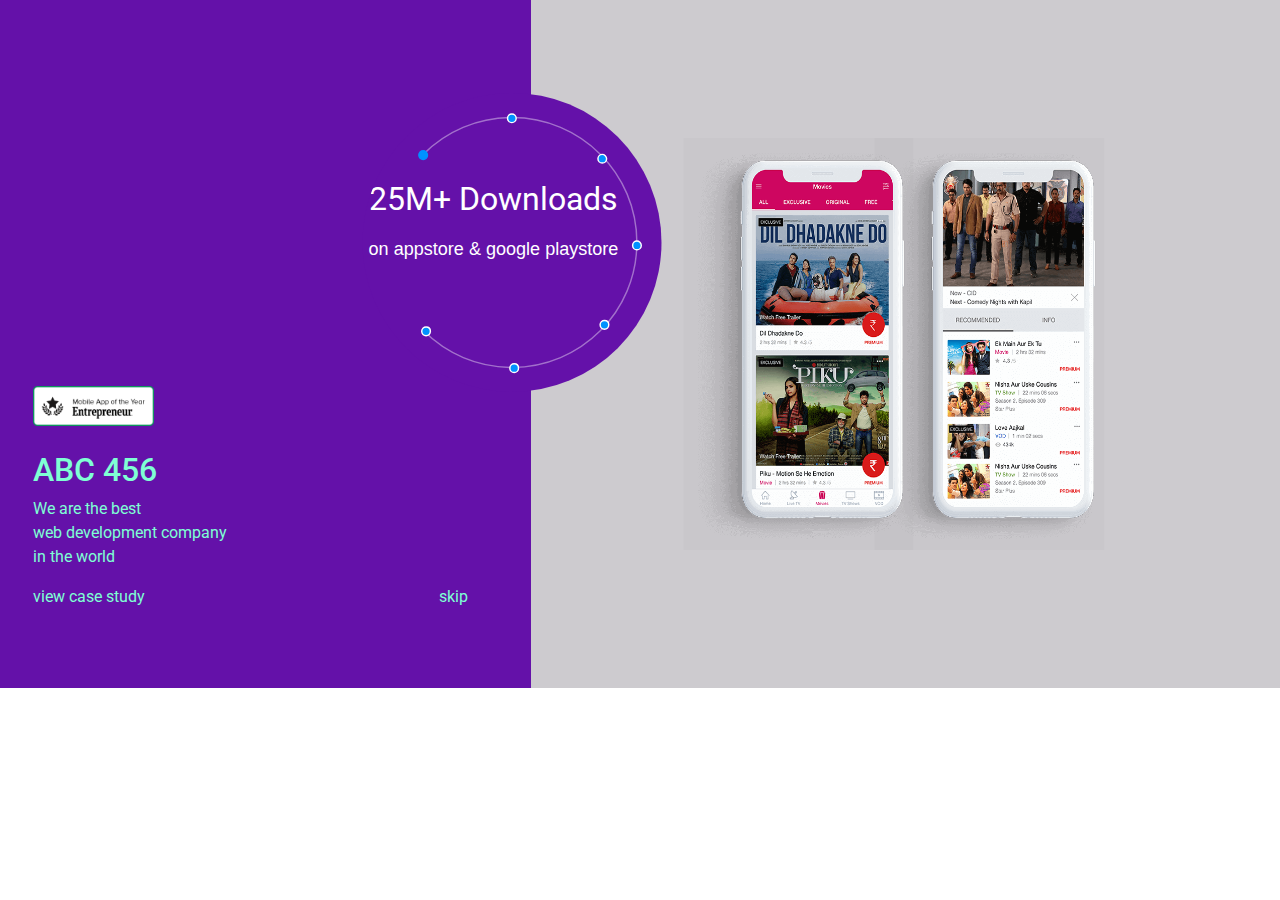
<file: index.html>
<!DOCTYPE html>
<html lang="en">
  <head>
    <meta charset="UTF-8" />
    <meta name="viewport" content="width=device-width, initial-scale=1.0" />
    <title>Document</title>
    <link rel="stylesheet" href="style.css" />
    <link
      rel="stylesheet"
      href="https://cdn.jsdelivr.net/npm/bootstrap@4.0.0/dist/css/bootstrap.min.css"
      integrity="sha384-Gn5384xqQ1aoWXA+058RXPxPg6fy4IWvTNh0E263XmFcJlSAwiGgFAW/dAiS6JXm"
      crossorigin="anonymous"
    />
    <style>
      @import url("https://fonts.googleapis.com/css2?family=Public+Sans:ital,wght@0,700;&family=Quicksand:wght@400;700&family=Roboto&display=swap");
      @media (min-width: 768px) {
        .mob-view {
          display: none;
        }
        .desktop-view {
          display: block;
        }
      }
      @media (max-width: 768px) {
        .desktop-view {
          display: none;
        }
        .mob-view {
          display: block;
        }
      }
      .slider-carousel {
        width: 100%;
        height: 100vh;
        /* overflow: hidden; */
      }

      .carousel-control-prev,
      .carousel-control-next {
        opacity: 1;
        visibility: visible;
      }

      .carousel-indicators {
        display: flex;
        justify-content: center;
      }

      .carousel-indicators li {
        width: 5px;
        height: 5px;
        margin: 0 2px;
        border-radius: 50%;
        background-color: rgba(255, 255, 255, 0.5);
      }

      .carousel-caption {
        position: absolute;
        right: 0;
        left: 0;
        bottom: 20px;
        z-index: 10;
        padding-top: 20px;
        padding-bottom: 20px;
        color: #fff;
        text-align: center;
        background-color: rgba(
          0,
          0,
          0,
          0.5
        ); /* Optional: Add a semi-transparent background */
      }

      .carousel-item {
        overflow: hidden;
      }
      .carousel-indicators li {
        width: 10px;
        height: 10px;
        margin: 0 5px;
        border-radius: 50%;
        background-color: rgba(255, 255, 255, 0.5);
      }

      .carousel-indicators .active {
        background-color: white;
      }

      body {
        font-family: "Roboto", "Public Sans", sans-serif;
      }
      html {
        scroll-behavior: smooth;
      }
      .section {
        height: 100vh;
        overflow: hidden;
      }

      @keyframes moveUpDown {
        0% {
          transform: translate(-50%, -50%);
        }
        50% {
          transform: translate(-50%, -60%);
        }
        100% {
          transform: translate(-50%, -50%);
        }
      }
    </style>
  </head>
  <body>
    <div class="mob-view">
      <section class="slider-carousel">
        <div
          id="carouselExampleIndicators"
          class="carousel slide"
          data-ride="carousel"
        >
          <ol class="carousel-indicators">
            <li
              data-target="#carouselExampleIndicators"
              data-slide-to="0"
              class="active"
            ></li>
            <li data-target="#carouselExampleIndicators" data-slide-to="1"></li>
            <li data-target="#carouselExampleIndicators" data-slide-to="2"></li>
            <li data-target="#carouselExampleIndicators" data-slide-to="3"></li>
            <li data-target="#carouselExampleIndicators" data-slide-to="4"></li>
            <li data-target="#carouselExampleIndicators" data-slide-to="5"></li>
            <li data-target="#carouselExampleIndicators" data-slide-to="6"></li>
          </ol>
          <div class="carousel-inner" style="color: black">
            <!-- Item 1 -->
            <div class="carousel-item active">
              <div
                class="image"
                style="
                  height: 100vh;
                  position: relative;
                  background-color: #fff;
                "
              >
                <img
                  src="images/img1 (1).png"
                  alt="..."
                  width="60%"
                  height="60%"
                  style="position: absolute; top: 2%; right: -6%"
                />
                <img
                  src="images/img1 (2).png"
                  alt="..."
                  width="60%"
                  height="60%"
                  style="position: absolute; top: 2%; right: 40%"
                />
                <div
                  class="carousel-caption py-5 text-left pl-2"
                  style="
                    position: absolute;
                    bottom: 0;
                    background-color: #6411a9;
                    width: 100%;
                    height: 50%;
                  "
                >
                  <img
                    src="images/mobile1.png"
                    alt=""
                    width="50%"
                    style="
                      position: absolute;
                      top: -10%;
                      left: 5%;
                      border: 2px solid #6411a9;
                      border-radius: 4%;
                      background-color: #fff;
                    "
                  />
                  <h2>ABC 123</h2>
                  <p>This is sample text for ABC 1</p>
                  <p class="pb-5 pt-4">View case study</p>
                </div>
              </div>
            </div>
            <!-- Item 2 -->
            <div class="carousel-item">
              <div
                class="image"
                style="
                  height: 100vh;
                  position: relative;
                  background-color: #1d0363;
                "
              >
                <img
                  src="images/img2 (2).png"
                  alt="..."
                  width="40%"
                  height="40%"
                  style="
                    position: absolute;
                    top: -4%;
                    right: 0%;
                    transition: opacity 0.5s ease;
                  "
                />

                <img
                  src="images/img2 (1).png"
                  alt="..."
                  width="50%"
                  height="40%"
                  style="position: absolute; top: 10%; right: 49%"
                />
                <div
                  class="carousel-caption py-5 text-left pl-2"
                  style="
                    position: absolute;
                    bottom: 0;
                    background-color: #6411a9;
                    width: 100%;
                    height: 50%;
                  "
                >
                  <h2>ABC 123</h2>
                  <p>This is sample text for ABC 1</p>
                  <p class="pb-5 pt-4">View case study</p>
                </div>
              </div>
            </div>
            <!-- Item 3 -->
            <div class="carousel-item">
              <div
                class="image"
                style="
                  height: 100vh;
                  position: relative;
                  background-color: #1d0363;
                "
              >
                <img
                  src="images/img3 (2).png"
                  alt="..."
                  width="40%"
                  height="45%"
                  style="position: absolute; top: -13%; right: 0%"
                />

                <img
                  src="images/img3 (1).png"
                  alt="..."
                  width="60%"
                  height="60%"
                  style="position: absolute; top: 10%; right: 40%"
                />
                <div
                  class="carousel-caption py-5 text-left pl-2"
                  style="
                    position: absolute;
                    bottom: 0;
                    background-color: #151649;
                    width: 100%;
                    height: 50%;
                  "
                >
                  <h2>ABC 123</h2>
                  <p>This is sample text for ABC 1</p>
                  <p class="pb-5 pt-4">View case study</p>
                </div>
              </div>
            </div>
            <!-- Item 4  -->
            <div class="carousel-item">
              <div
                class="image"
                style="
                  height: 100vh;
                  position: relative;
                  background-color: #1d0363;
                "
              >
                <img
                  src="images/img4 (2).png"
                  alt="..."
                  width="10%"
                  height="10%"
                  style="position: absolute; bottom: 50%; right: -5%"
                />

                <img
                  src="images/img4 (1).png"
                  alt="..."
                  width="60%"
                  height="20%"
                  style="position: absolute; top: -7%; left: 0%"
                />

                <img
                  src="images/img4 (3).png"
                  alt="..."
                  width="10%"
                  height="10%"
                  style="position: absolute; top: -8%; right: 0%"
                />

                <img
                  src="images/img4 (4).png"
                  alt="..."
                  width="40%"
                  height="40%"
                  style="position: absolute; top: 22%; left: 10%"
                />

                <img
                  src="images/img4 (5).png"
                  alt="..."
                  width="40%"
                  height="40%"
                  style="position: absolute; top: -3%; left: 50%"
                />
                <img
                  src="images/img4 (6).png"
                  alt="..."
                  width="40%"
                  height="20%"
                  style="position: absolute; top: 40%; left: 50%"
                />

                <div
                  class="carousel-caption py-5 text-left pl-2"
                  style="
                    position: absolute;
                    bottom: 0;
                    background-color: #15243b;
                    width: 100%;
                    height: 50%;
                  "
                >
                  <h2>ABC 123</h2>
                  <p>This is sample text for ABC 1</p>
                  <p class="pb-5 pt-4">View case study</p>
                </div>
              </div>
            </div>
            <!-- Item 5 -->
            <div class="carousel-item">
              <div
                class="image"
                style="
                  height: 100vh;
                  position: relative;
                  background-color: #23cfeb;
                "
              >
                <img
                  src="images/img5 (3).png"
                  alt="..."
                  width="40%"
                  height="40%"
                  style="position: absolute; top: -15%; left: 1%"
                />
                <img
                  src="images/img5 (5).png"
                  alt="..."
                  width="40%"
                  height="40%"
                  style="position: absolute; top: 25%; left: 1%"
                />
                <img
                  src="images/img5 (1).png"
                  alt="..."
                  width="40%"
                  height="40%"
                  style="position: absolute; top: -1%; left: 40%"
                />
                <img
                  src="images/img5 (2).png"
                  alt="..."
                  width="40%"
                  height="40%"
                  style="position: absolute; top: 40%; left: 40%"
                />

                <img
                  src="images/img5 (4).png"
                  alt="..."
                  width="40%"
                  height="40%"
                  style="position: absolute; top: 15%; right: -17%"
                />

                <div
                  class="carousel-caption py-5 text-left pl-2"
                  style="
                    position: absolute;
                    bottom: 0;
                    background-color: #134ca2;
                    width: 100%;
                    height: 50%;
                  "
                >
                  <h2>ABC 123</h2>
                  <p>This is sample text for ABC 1</p>
                  <p class="pb-5 pt-4">View case study</p>
                </div>
              </div>
            </div>

            <!--Item 6   -->
            <div class="carousel-item">
              <div
                class="image"
                style="
                  height: 100vh;
                  position: relative;
                  background-color: #0e131c;
                "
              >
                <img
                  src="images/img6.jpg"
                  alt="..."
                  width="100%"
                  height="50%"
                  style="position: absolute"
                />
                <img
                  src="images/erp-app-development-service.png"
                  alt="..."
                  width="100%"
                  height="50%"
                  style="position: absolute"
                />

                <div
                  class="carousel-caption py-5 text-left pl-2"
                  style="
                    position: absolute;
                    bottom: 0;
                    background-color: #022b92;
                    width: 100%;
                    height: 50%;
                  "
                >
                  <h2>ABC 123</h2>
                  <p>This is sample text for ABC 1</p>
                  <p class="pb-5 pt-4">View case study</p>
                </div>
              </div>
            </div>
            <!-- Item 7 -->
            <div class="carousel-item">
              <div
                class="image"
                style="
                  height: 100vh;
                  position: relative;
                  background-color: #01b76a;
                "
              >
                <img
                  src="images/img7 (1).png"
                  alt="..."
                  width="50%"
                  height="50%"
                  style="position: absolute; top: 15%; left: 50%"
                />

                <img
                  src="images/img7 (2).png"
                  alt="..."
                  width="70%"
                  height="70%"
                  style="position: absolute; top: 7%; left: 0%"
                />

                <div
                  class="carousel-caption py-5 text-left pl-2"
                  style="
                    position: absolute;
                    bottom: 0;
                    background-color: #01824d;
                    width: 100%;
                    height: 50%;
                  "
                >
                  <img
                    src="images/mobile.png"
                    alt=""
                    width="50%"
                    style="position: absolute; top: -10%; left: 5%"
                  />
                  <h2>ABC 123</h2>
                  <p>This is sample text for ABC 1</p>
                  <p class="pb-5 pt-4">View case study</p>
                </div>
              </div>
            </div>
          </div>
          <a
            class="carousel-control-prev"
            href="#carouselExampleIndicators"
            role="button"
            data-slide="prev"
          >
            <span
              class="carousel-control-prev-icon"
              style="display: none"
              aria-hidden="true"
            ></span>
            <span class="sr-only">Previous</span>
          </a>
          <a
            class="carousel-control-next"
            href="#carouselExampleIndicators"
            role="button"
            data-slide="next"
          >
            <span
              class="carousel-control-next-icon"
              style="display: none"
              aria-hidden="true"
            ></span>
            <span class="sr-only">Next</span>
          </a>
        </div>
      </section>
    </div>

    <!-- desktop view -->
    <div class="section desktop-view d-none d-md-block">
      <div class="row">
        <div class="col-md-5 pl-md-5 bgcolors">
          <div class="text" style="color: aquamarine">
            <div style="padding-top: 80%">
              <img
                src="images/mobile.png"
                style="padding-bottom: 25px"
                class="award"
                alt=""
                width="25%"
              />

              <h2>ABC 456</h2>
              <p>
                We are the best <br />
                web development company <br />
                in the world
              </p>
            </div>
            <div class="d-flex justify-content-between">
              <p>view case study</p>
              <p class="pr-md-5">skip</p>
            </div>
          </div>
        </div>
        <div class="col-md-7 p-0">
          <div
            class="image1"
            style="
              position: relative;
              width: 100%;
              height: 0;
              padding-bottom: 90%;
              display: none;
              background-color: #cdcbcf;
            "
          >
            <img
              src="images/img1 (1).png"
              alt=""
              style="
                position: absolute;
                bottom: 20%;
                left: 60%;
                transform: translateX(-50%);
                width: 30%;
                height: 60%;
              "
            />
            <img
              src="images/img1 (2).png"
              alt=""
              style="
                position: absolute;
                bottom: 20%;
                left: 35%;
                transform: translateX(-50%);
                width: 30%;
                height: 60%;
              "
            />
          </div>

          <div
            style="
              position: relative;
              width: 100%;
              height: 0;
              padding-bottom: 90%;
              display: none;
              background-color: #1d0363;
            "
            class="image2"
          >
            <img
              src="images/img2 (1).png"
              alt=""
              style="
                position: absolute;
                bottom: 0;
                left: 40%;
                transform: translateX(-50%);
                width: 30%;
                height: 60%;
              "
            />
            <img
              src="images/img2 (2).png"
              alt=""
              style="
                position: absolute;
                top: 30%;
                right: 20%;
                transform: translate(50%, -50%);
                width: 30%;
                height: 60%;
              "
            />
          </div>

          <div
            class="image3"
            style="
              padding-bottom: 90%;
              background-color: #151649;
              display: none;
            "
          >
            <img
              src="images/img3 (1).png"
              alt=""
              style="
                position: absolute;
                top: 30%;
                left: 20%;
                width: 30%;
                height: 60%;
              "
            />
            <img
              src="images/img3 (2).png"
              alt=""
              style="
                position: absolute;
                top: 17%;
                right: 20%;
                transform: translate(50%, -50%);
                width: 25%;
                height: 55%;
              "
            />
          </div>
          <div
            class="image4"
            style="
              padding-bottom: 90%;
              background-color: #0e131c;
              display: none;
            "
          >
            <img
              src="images/img4 (1).png"
              alt=""
              style="position: absolute; top: -10%; left: 0"
            />
            <img
              src="images/img4 (2).png"
              alt=""
              style="position: absolute; bottom: -7%; right: 0"
            />
            <img
              src="images/img4 (3).png"
              alt=""
              style="position: absolute; top: -15%; right: 10%"
            />
            <img
              src="images/img4 (4).png"
              alt=""
              style="
                position: absolute;
                bottom: 0;
                left: 12%;
                width: 25%;
                height: 50%;
              "
            />
            <img
              src="images/img4 (5).png"
              alt=""
              style="
                position: absolute;
                top: 25%;
                left: 50%;
                width: 25%;
                height: 50%;
              "
            />
          </div>
          <div
            class="image5"
            style="
              padding-bottom: 90%;
              background-color: #23cfeb;
              display: none;
            "
          >
            <img
              src="images/img5 (1).png"
              alt=""
              style="
                position: absolute;
                top: -2%;
                left: 40%;
                width: 25%;
                height: 50%;
              "
            />
            <img
              src="images/img5 (2).png"
              alt=""
              style="
                position: absolute;
                top: 70%;
                left: 40%;
                width: 25%;
                height: 50%;
              "
            />
            <img
              src="images/img5 (3).png"
              alt=""
              style="
                position: absolute;
                top: -12%;
                left: 10%;
                width: 25%;
                height: 50%;
              "
            />
            <img
              src="images/img5 (4).png"
              alt=""
              style="
                position: absolute;
                top: 30%;
                left: 65%;
                width: 25%;
                height: 50%;
              "
            />
            <img
              src="images/img5 (5).png"
              alt=""
              style="
                position: absolute;
                top: 60%;
                left: 10%;
                width: 25%;
                height: 50%;
              "
            />
          </div>
          <div class="image6" style="padding-bottom: 90%; display: none">
            <img
              src="images/img6.jpg"
              alt=""
              style="
                position: absolute;
                top: 0;
                left: 0;
                width: 100%;
                height: 100%;
              "
            />
            <img
              src="images/erp-app-development-service.png"
              alt=""
              style="
                position: absolute;
                top: 0;
                left: 0;
                width: 100%;
                height: 100%;
              "
            />
          </div>
          <div
            class="image7"
            style="
              padding-bottom: 90%;
              background-color: #01b76a;
              display: none;
            "
          >
            <img
              src="images/img7 (1).png"
              alt=""
              style="
                position: absolute;
                top: 50%;
                left: 60%;
                width: 25%;
                height: 50%;
              "
            />
            <img
              src="images/img7 (2).png"
              alt=""
              style="
                position: absolute;
                top: 55%;
                left: 38%;
                width: 30%;
                height: 50%;
              "
            />
          </div>
        </div>
      </div>
      <div class="center-svg">
        <svg
          version="1.1"
          id="transring"
          xmlns="http://www.w3.org/2000/svg"
          width="299px"
          height="299px"
          xmlns:xlink="http://www.w3.org/1999/xlink"
          x="0px"
          y="0px"
          viewBox="0 0 414 414"
          style="
            enable-background: new 0 0 414 414;
            border-radius: 50%;
            background-color: #222;
          "
          xml:space="preserve"
        >
          <path
            id="Transparent_Ring"
            class="transrg"
            style="
              opacity: 0.4;
              fill: none;
              stroke: #ffffff;
              stroke-width: 2;
              stroke-miterlimit: 10;
              enable-background: new;
            "
            d="M84.2,85c31.3-31.5,74.7-51,122.7-51c95.5,0,173,77.5,173,173s-77.5,173-173,173
            c-47.8,0-91-19.4-122.3-50.7"
          ></path>

          <path
            id="Opaque_Ring"
            class="transrgwht"
            stroke-dasharray="0,1000"
            style="
              fill: none;
              stroke: white;
              stroke-width: 2;
              stroke-miterlimit: 50;
              stroke-dasharray: 0, 1000;
            "
            d="M84.2,85c31.3-31.5,74.7-51,122.7-51c95.5,0,173,77.5,173,173s-77.5,173-173,173
            c-47.8,0-91-19.4-122.3-50.7"
          ></path>

          <g id="Dots1" class="dots-nav">
            <g>
              <path
                class="dotsst dotsfill1"
                style="fill: rgb(0, 146, 255); opacity: 1"
                d="M84,80 c-3.3,0-6,2.7-6,6s2.7,6,6,6s6-2.7,6 -6 S 87, 80, 84,80 z"
              ></path>
            </g>
            <g>
              <path
                class="dotsstro1"
                style="
                  opacity: 1;
                  fill: none;
                  stroke: rgb(255, 255, 255);
                  stroke-width: 2;
                  stroke-miterlimit: 10;
                "
                d="M84,80c-3.3,0-6,2.7-6,6s2.7,6,6,6s6-2.7,6 -6 S 87, 80, 84,80 z"
              ></path>
            </g>
          </g>
          <g id="Dots2" class="dots-nav">
            <g>
              <path
                class="dotsst dotsfill2"
                style="fill: rgb(0, 146, 255); opacity: 1"
                d="M206.8,29c-3.3,0-6,2.7-6,6s2.7,6,6,6s6-2.7,6 -6S 210.1,29, 206.8,29 z M206.8"
              ></path>
            </g>
            <g>
              <path
                class="dotsstro2"
                style="
                  opacity: 1;
                  fill: none;
                  stroke: rgb(255, 255, 255);
                  stroke-width: 2;
                  stroke-miterlimit: 10;
                "
                d="M206.8,29c-3.3,0-6,2.7-6,6s2.7,6,6,6s6-2.7,6 -6S 210.1,29, 206.8,29 z M206.8"
              ></path>
            </g>
          </g>
          <g id="Dots3" class="dots-nav">
            <g>
              <path
                class="dotsst dotsfill3"
                style="fill: rgb(0, 146, 255); opacity: 1"
                d="M332,85 c-3.3,0-6,2.7-6,6s2.7,6,6,6s6-2.7,6 -6 S 335,85, 332,85 z M332"
              ></path>
            </g>
            <g>
              <path
                class="dotsstro3"
                style="
                  opacity: 1;
                  fill: none;
                  stroke: rgb(255, 255, 255);
                  stroke-width: 2;
                  stroke-miterlimit: 10;
                "
                d="M332,85 c-3.3,0-6,2.7-6,6s2.7,6,6,6s6-2.7,6 -6 S 335,85, 332,85 z M332"
              ></path>
            </g>
          </g>
          <g id="Dots4" class="dots-nav">
            <g>
              <path
                class="dotsst dotsfill4"
                style="fill: rgb(0, 146, 255); opacity: 1"
                d="M380,205 c-3.3,0-6,2.7-6,6s2.7,6,6,6s6-2.7,6 -6 S 383,205, 380,205 z M380"
              ></path>
            </g>
            <g>
              <path
                class="dotsstro4"
                style="
                  opacity: 1;
                  fill: none;
                  stroke: rgb(255, 255, 255);
                  stroke-width: 2;
                  stroke-miterlimit: 10;
                "
                d="M380,205 c-3.3,0-6,2.7-6,6s2.7,6,6,6s6-2.7,6 -6 S 383,205, 380,205 z M380"
              ></path>
            </g>
          </g>
          <g id="Dots5" class="dots-nav">
            <g>
              <path
                class="dotsst dotsfill5"
                style="fill: rgb(0, 146, 255); opacity: 1"
                d="M335,315 c-3.3,0-6,2.7-6,6s2.7,6,6,6s6-2.7,6 -6 S 340,315, 335,315 z M335"
              ></path>
            </g>
            <g>
              <path
                class="dotsstro5"
                style="
                  opacity: 1;
                  fill: none;
                  stroke: rgb(255, 255, 255);
                  stroke-width: 2;
                  stroke-miterlimit: 10;
                "
                d="M335,315 c-3.3,0-6,2.7-6,6s2.7,6,6,6s6-2.7,6 -6 S 340,315, 335,315 z M335"
              ></path>
            </g>
          </g>
          <g id="Dots6" class="dots-nav">
            <g>
              <path
                class="dotsst dotsfill6"
                style="fill: rgb(0, 146, 255); opacity: 1"
                d="M210,375 c-3.3,0-6,2.7-6,6s2.7,6,6,6s6-2.7,6 -6 S 215,375, 210,375 z M210"
              ></path>
            </g>
            <g>
              <path
                class="dotsstro6"
                style="
                  opacity: 1;
                  fill: none;
                  stroke: rgb(255, 255, 255);
                  stroke-width: 2;
                  stroke-miterlimit: 10;
                "
                d="M210,375 c-3.3,0-6,2.7-6,6s2.7,6,6,6s6-2.7,6 -6 S 215,375, 210,375 z M210"
              ></path>
            </g>
          </g>
          <g id="Dots7" class="dots-nav">
            <g>
              <path
                class="dotsst dotsfill7"
                style="fill: rgb(0, 146, 255); opacity: 1"
                d="M88,324 c-3.3,0-6,2.7-6,6s2.7,6,6,6s6-2.7,6 -6 S 92,324, 88,324 z M88"
              ></path>
            </g>
            <g>
              <path
                class="dotsstro7"
                style="
                  opacity: 1;
                  fill: none;
                  stroke: rgb(255, 255, 255);
                  stroke-width: 2;
                  stroke-miterlimit: 10;
                "
                d="M88,324 c-3.3,0-6,2.7-6,6s2.7,6,6,6s6-2.7,6 -6 S 92,324, 88,324 z M88"
              ></path>
            </g>
          </g>
          <!-- add text  -->

          <g id="Text1" class="text-nav" style="display: block">
            <g>
              <text
                class="text01"
                id="text01"
                x="-15%"
                y="15%"
                text-anchor="right"
                transform="matrix(1 0 0 1 70.5 100)"
                style="
                  font-family: 'Roboto', 'Segoe UI', Tahoma, Geneva, Verdana,
                    sans-serif;
                  font-size: 44px;
                  fill: rgb(255, 255, 255);
                  padding-bottom: 10px;
                "
              >
                25M+ Downloads
              </text>
              <text
                class="text02"
                id="text02"
                x="-15%"
                y="30%"
                text-anchor="right"
                transform="matrix(1 0 0 1 70.5 100)"
                style="
                  font-family: 'Segoe UI', Tahoma, Geneva, Verdana, sans-serif;
                  font-size: 25px;
                  fill: rgb(255, 255, 255);
                "
              >
                on appstore & google playstore
              </text>
            </g>
          </g>

          <!-- Text 1  -->
          <g id="Text2" class="text-nav" style="display: none">
            <g>
              <text
                class="text1"
                id="text1"
                x="-10%"
                y="15%"
                text-anchor="right"
                transform="matrix(1 0 0 1 70.5 100)"
                style="
                  font-family: 'Segoe UI', Tahoma, Geneva, Verdana, sans-serif;
                  font-size: 25px;
                  fill: rgb(255, 255, 255);
                  padding-bottom: 10px;
                "
              >
                25M+ Downloads
              </text>
              <text
                class="text2"
                id="text2"
                x="-10%"
                y="30%"
                text-anchor="right"
                transform="matrix(1 0 0 1 70.5 100)"
                style="
                  font-family: 'Segoe UI', Tahoma, Geneva, Verdana, sans-serif;
                  font-size: 50px;
                  fill: rgb(255, 255, 255);
                "
              >
                on appstore & google playstore
              </text>
              <text
                class="text3"
                id="text3"
                x="0%"
                y="45%"
                text-anchor="right"
                transform="matrix(1 0 0 1 70.5 100)"
                style="
                  font-family: 'Segoe UI', Tahoma, Geneva, Verdana, sans-serif;
                  font-size: 30px;
                  fill: rgb(255, 255, 255);
                "
              >
                Countries
              </text>
            </g>
          </g>
        </svg>
      </div>
    </div>

    <script
      src="https://code.jquery.com/jquery-3.2.1.slim.min.js"
      integrity="sha384-KJ3o2DKtIkvYIK3UENzmM7KCkRr/rE9/Qpg6aAZGJwFDMVNA/GpGFF93hXpG5KkN"
      crossorigin="anonymous"
    ></script>
    <script
      src="https://cdn.jsdelivr.net/npm/popper.js@1.12.9/dist/umd/popper.min.js"
      integrity="sha384-ApNbgh9B+Y1QKtv3Rn7W3mgPxhU9K/ScQsAP7hUibX39j7fakFPskvXusvfa0b4Q"
      crossorigin="anonymous"
    ></script>
    <script
      src="https://cdn.jsdelivr.net/npm/bootstrap@4.0.0/dist/js/bootstrap.min.js"
      integrity="sha384-JZR6Spejh4U02d8jOt6vLEHfe/JQGiRRSQQxSfFWpi1MquVdAyjUar5+76PVCmYl"
      crossorigin="anonymous"
    ></script>
    <script src="https://ajax.googleapis.com/ajax/libs/jquery/3.5.1/jquery.min.js"></script>
    <!-- jquery for mobile view -->
    <script
      src="https://code.jquery.com/jquery-3.2.1.slim.min.js"
      integrity="sha384-KJ3o2DKtIkvYIK3UENzmM7KCkRr/rE9/Qpg6aAZGJwFDMVNA/GpGFF93hXpG5KkN"
      crossorigin="anonymous"
    ></script>
    <script
      src="https://cdn.jsdelivr.net/npm/popper.js@1.12.9/dist/umd/popper.min.js"
      integrity="sha384-ApNbgh9B+Y1QKtv3Rn7W3mgPxhU9K/ScQsAP7hUibX39j7fakFPskvXusvfa0b4Q"
      crossorigin="anonymous"
    ></script>
    <script
      src="https://cdn.jsdelivr.net/npm/bootstrap@4.0.0/dist/js/bootstrap.min.js"
      integrity="sha384-JZR6Spejh4U02d8jOt6vLEHfe/JQGiRRSQQxSfFWpi1MquVdAyjUar5+76PVCmYl"
      crossorigin="anonymous"
    ></script>
    <script>
      $(document).ready(function () {
        var touchStartX = 0;
        var touchEndX = 0;
        $("#carouselExampleIndicators").on("touchstart", function (e) {
          touchStartX = e.originalEvent.touches[0].clientX;
        });
        $("#carouselExampleIndicators").on("touchmove", function (e) {
          touchEndX = e.originalEvent.touches[0].clientX;
        });
        $("#carouselExampleIndicators").on("touchend", function (e) {
          var touchDistance = touchEndX - touchStartX;
          if (touchDistance > 0) {
            $(this).carousel("prev");
          } else if (touchDistance < 0) {
            $(this).carousel("next");
          }
        });
      });
    </script>

    <!-- jquery for desktop view -->
    <script>
      var scrollCount = 0; // Number of simulated scrolls
      var maxScrolls = 7; // Set the number of simulated scrolls

      // Change the backgound color of the svg on scroll for 7 different scrolls
      var color = [
        "#6411A9",
        "#4B26CD",
        "#2B2575",
        "#15243B",
        "#134CA2",
        "#022B92",
        "#01824D",
      ];

      var details = {
        0: {
          text1: "25M+ Downloads",
          text2: "on appstore & google playstore",
          focus: "text1",
        },
        1: {
          text1: "The Next Big",
          text2: "Blockchain",
          text3: "Revolution",
          focus: "text2",
          image: true,
        },
        2: {
          text1: "Powered by advance",
          text2: "NASA",
          text3: "algorithm",
          focus: "text2",
        },
        3: {
          text1: "Redefining",
          text2: "UX Strategy",
          text3: "and UI design",
          focus: "text2",
        },
        4: {
          text1: "Text Headline",
          text2: "Text Headline",
          text3: "Footer Headline",
          focus: "text2",
          image: true,
        },
        5: {
          text: "Developing ERP Solution for",
          text2: "Text Headline",
          text3: "in furniture industry",
          focus: "text2",
        },
        6: {
          text1: "Biggest Classified",
          text2: "East Asian",
          text3: "Countries",
          focus: "text2",
        },
      };

      // Initialize the selected color
      var selectedColor = color[0];

      // Update the color of the first dot to blue
      $(".dotsstro1").css("stroke", "rgb(0, 146, 255)");

      //make image1 to block
      $(".image1").css("display", "block");
      $(".bgcolors").css("background-color", color[0]);
      $("#transring").css("background-color", color[0]);

      var scrollHandled = false;
      var scrollThreshold = 30; // Adjust this threshold as needed
      const path = document.querySelector("#Opaque_Ring"); //path of the white line
      const pathLength = path.getTotalLength(); //length of the path
      const oneUnit = pathLength / 7; //one unit of the path

      // Listen for mousewheel or touch events
      window.addEventListener("wheel", handleScroll);
      window.addEventListener("touchmove", handleScroll);

      function handleScroll(event) {
        var deltaY = event.deltaY || event.touches[0].clientY;

        //check if scrollCount is 0 then Text1 else Text2
        if (scrollCount == 0) {
          $("#Text1").css("display", "block");
          $("#Text2").css("display", "none");
          $("#text01").css("display", "block");
          $("#text02").css("display", "block");
          $("#text1").css("display", "none");
          $("#text2").css("display", "none");
          $("#text3").css("display", "none");
        } else {
          $("#Text2").css("display", "block");
          $("#Text1").css("display", "none");
          $("#text01").css("display", "none");
          $("#text02").css("display", "none");
          $("#text1").css("display", "block");
          $("#text2").css("display", "block");
          $("#text3").css("display", "block");
        }

        // Check if the absolute scroll distance is greater than the threshold
        if (Math.abs(deltaY) >= scrollThreshold) {
          // Increment or decrement the scroll count based on scroll direction
          if (deltaY < 0 && scrollCount > 0) {
            // Scrolling up, decrement scrollCount
            $(".dotsstro" + (scrollCount + 1)).css(
              "stroke",
              "rgb(255, 255, 255)"
            );
            scrollCount--;
          } else if (deltaY > 0 && scrollCount < maxScrolls - 1) {
            // Scrolling down, increment scrollCount
            $(".dotsstro" + (scrollCount + 2)).css(
              "stroke",
              "rgb(0, 146, 255)"
            );
            scrollCount++;
          }
          // Set the scrollHandled flag to true
          scrollHandled = true;

          // Reset the scrollHandled flag after a short delay
          setTimeout(function () {
            scrollHandled = false;
          }, 300);

          //update the path length
          path.style.strokeDasharray =
            130 * scrollCount + (scrollCount == 1 ? 0 : 20) + " " + 1000;
          if (scrollCount == 0) {
            path.style.strokeDasharray = 0 + " " + 1000;
          }
          // Change the background color based on the scroll count
          $("#transring").css("background-color", color[scrollCount]);
          $(".bgcolors").css("background-color", color[scrollCount]);
          $("#text1").text(details[scrollCount].text1);
          $("#text2").text(details[scrollCount].text2);
          $("#text3").text(details[scrollCount].text3);
          //set image i to block  and all other to none

          $(".image" + (scrollCount + 1)).css("display", "block");
          for (var i = 1; i <= 7; i++) {
            if (i != scrollCount + 1) {
              $(".image" + i).css("display", "none");
            }
          }

          if (details[scrollCount].image) {
            $(".award").css("display", "block");
          } else {
            $(".award").css("display", "none");
          }
        }

        // Prevent the default scroll behavior to avoid page scrolling
        event.preventDefault();
      }
    </script>
  </body>
</html>
</file>
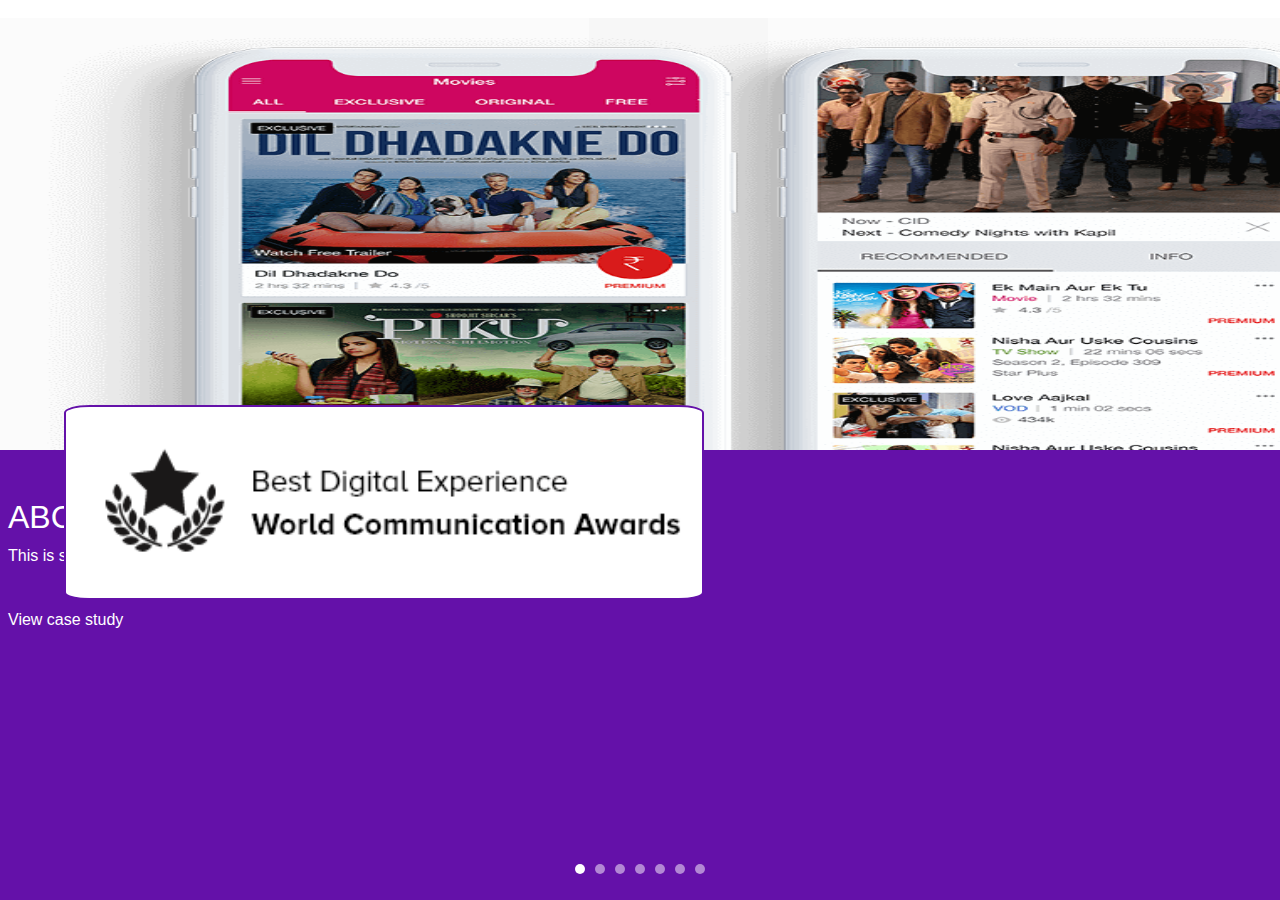
<file: carousel.html>
<!DOCTYPE html>
<html lang="en">
  <head>
    <meta charset="UTF-8" />
    <meta name="viewport" content="width=device-width, initial-scale=1.0" />
    <link
      rel="stylesheet"
      href="https://cdn.jsdelivr.net/npm/bootstrap@4.0.0/dist/css/bootstrap.min.css"
      integrity="sha384-Gn5384xqQ1aoWXA+058RXPxPg6fy4IWvTNh0E263XmFcJlSAwiGgFAW/dAiS6JXm"
      crossorigin="anonymous"
    />
    <title>Document</title>

    <style>
      .slider-carousel {
        width: 100%;
        height: 100vh;
        /* overflow: hidden; */
      }

      .carousel-control-prev,
      .carousel-control-next {
        opacity: 1;
        visibility: visible;
      }

      .carousel-indicators {
        display: flex;
        justify-content: center;
      }

      .carousel-indicators li {
        border-radius: 50%;
        width: 6px;
        height: 6px;
        margin-top: 30px;
        margin-bottom: 28px;
      }

      .carousel-caption {
        position: absolute;
        right: 0;
        left: 0;
        bottom: 20px;
        z-index: 10;
        padding-top: 20px;
        padding-bottom: 20px;
        color: #fff;
        text-align: center;
        background-color: rgba(
          0,
          0,
          0,
          0.5
        ); /* Optional: Add a semi-transparent background */
      }

      .carousel-item {
        overflow: hidden;
      }
      .carousel-indicators li {
        width: 10px;
        height: 10px;
        margin: 0 5px;
        border-radius: 50%;
        background-color: rgba(255, 255, 255, 0.5);
      }

      .carousel-indicators .active {
        background-color: white;
      }
    </style>
  </head>

  <body>
    <section class="slider-carousel">
      <div
        id="carouselExampleIndicators"
        class="carousel slide"
        data-ride="carousel"
      >
        <ol class="carousel-indicators">
          <li
            data-target="#carouselExampleIndicators"
            data-slide-to="0"
            class="active"
          ></li>
          <li data-target="#carouselExampleIndicators" data-slide-to="1"></li>
          <li data-target="#carouselExampleIndicators" data-slide-to="2"></li>
          <li data-target="#carouselExampleIndicators" data-slide-to="3"></li>
          <li data-target="#carouselExampleIndicators" data-slide-to="4"></li>
          <li data-target="#carouselExampleIndicators" data-slide-to="5"></li>
          <li data-target="#carouselExampleIndicators" data-slide-to="6"></li>
        </ol>
        <div class="carousel-inner" style="color: black">
          <!-- Item 1 -->
          <div class="carousel-item active">
            <div
              class="image"
              style="height: 100vh; position: relative; background-color: #fff"
            >
              <img
                src="images/img1 (1).png"
                alt="..."
                width="60%"
                height="60%"
                style="position: absolute; top: 2%; right: -6%"
              />
              <img
                src="images/img1 (2).png"
                alt="..."
                width="60%"
                height="60%"
                style="position: absolute; top: 2%; right: 40%"
              />
              <div
                class="carousel-caption py-5 text-left pl-2"
                style="
                  position: absolute;
                  bottom: 0;
                  background-color: #6411a9;
                  width: 100%;
                  height: 50%;
                "
              >
                <img
                  src="images/mobile1.png"
                  alt=""
                  width="50%"
                  style="
                    position: absolute;
                    top: -10%;
                    left: 5%;
                    border: 2px solid #6411a9;
                    border-radius: 4%;
                    background-color: #fff;
                  "
                />
                <h2>ABC 123</h2>
                <p>This is sample text for ABC 1</p>
                <p class="pb-5 pt-4">View case study</p>
              </div>
            </div>
          </div>
          <!-- Item 2 -->
          <div class="carousel-item">
            <div
              class="image"
              style="
                height: 100vh;
                position: relative;
                background-color: #1d0363;
              "
            >
              <img
                src="images/img2 (2).png"
                alt="..."
                width="40%"
                height="40%"
                style="
                  position: absolute;
                  top: -4%;
                  right: 0%;
                  transition: opacity 0.5s ease;
                "
              />

              <img
                src="images/img2 (1).png"
                alt="..."
                width="50%"
                height="40%"
                style="position: absolute; top: 10%; right: 49%"
              />
              <div
                class="carousel-caption py-5 text-left pl-2"
                style="
                  position: absolute;
                  bottom: 0;
                  background-color: #6411a9;
                  width: 100%;
                  height: 50%;
                "
              >
                <h2>ABC 123</h2>
                <p>This is sample text for ABC 1</p>
                <p class="pb-5 pt-4">View case study</p>
              </div>
            </div>
          </div>
          <!-- Item 3 -->
          <div class="carousel-item">
            <div
              class="image"
              style="
                height: 100vh;
                position: relative;
                background-color: #1d0363;
              "
            >
              <img
                src="images/img3 (2).png"
                alt="..."
                width="40%"
                height="45%"
                style="position: absolute; top: -13%; right: 0%"
              />

              <img
                src="images/img3 (1).png"
                alt="..."
                width="60%"
                height="60%"
                style="position: absolute; top: 10%; right: 40%"
              />
              <div
                class="carousel-caption py-5 text-left pl-2"
                style="
                  position: absolute;
                  bottom: 0;
                  background-color: #151649;
                  width: 100%;
                  height: 50%;
                "
              >
                <h2>ABC 123</h2>
                <p>This is sample text for ABC 1</p>
                <p class="pb-5 pt-4">View case study</p>
              </div>
            </div>
          </div>
          <!-- Item 4  -->
          <div class="carousel-item">
            <div
              class="image"
              style="
                height: 100vh;
                position: relative;
                background-color: #1d0363;
              "
            >
              <img
                src="images/img4 (2).png"
                alt="..."
                width="10%"
                height="10%"
                style="position: absolute; bottom: 50%; right: -5%"
              />

              <img
                src="images/img4 (1).png"
                alt="..."
                width="60%"
                height="20%"
                style="position: absolute; top: -7%; left: 0%"
              />

              <img
                src="images/img4 (3).png"
                alt="..."
                width="10%"
                height="10%"
                style="position: absolute; top: -8%; right: 0%"
              />

              <img
                src="images/img4 (4).png"
                alt="..."
                width="40%"
                height="40%"
                style="position: absolute; top: 22%; left: 10%"
              />

              <img
                src="images/img4 (5).png"
                alt="..."
                width="40%"
                height="40%"
                style="position: absolute; top: -3%; left: 50%"
              />
              <img
                src="images/img4 (6).png"
                alt="..."
                width="40%"
                height="20%"
                style="position: absolute; top: 40%; left: 50%"
              />

              <div
                class="carousel-caption py-5 text-left pl-2"
                style="
                  position: absolute;
                  bottom: 0;
                  background-color: #15243b;
                  width: 100%;
                  height: 50%;
                "
              >
                <h2>ABC 123</h2>
                <p>This is sample text for ABC 1</p>
                <p class="pb-5 pt-4">View case study</p>
              </div>
            </div>
          </div>
          <!-- Item 5 -->
          <div class="carousel-item">
            <div
              class="image"
              style="
                height: 100vh;
                position: relative;
                background-color: #23cfeb;
              "
            >
              <img
                src="images/img5 (3).png"
                alt="..."
                width="40%"
                height="40%"
                style="position: absolute; top: -15%; left: 1%"
              />
              <img
                src="images/img5 (5).png"
                alt="..."
                width="40%"
                height="40%"
                style="position: absolute; top: 25%; left: 1%"
              />
              <img
                src="images/img5 (1).png"
                alt="..."
                width="40%"
                height="40%"
                style="position: absolute; top: -1%; left: 40%"
              />
              <img
                src="images/img5 (2).png"
                alt="..."
                width="40%"
                height="40%"
                style="position: absolute; top: 40%; left: 40%"
              />

              <img
                src="images/img5 (4).png"
                alt="..."
                width="40%"
                height="40%"
                style="position: absolute; top: 15%; right: -17%"
              />

              <div
                class="carousel-caption py-5 text-left pl-2"
                style="
                  position: absolute;
                  bottom: 0;
                  background-color: #134ca2;
                  width: 100%;
                  height: 50%;
                "
              >
                <h2>ABC 123</h2>
                <p>This is sample text for ABC 1</p>
                <p class="pb-5 pt-4">View case study</p>
              </div>
            </div>
          </div>

          <!--Item 6   -->
          <div class="carousel-item">
            <div
              class="image"
              style="
                height: 100vh;
                position: relative;
                background-color: #0e131c;
              "
            >
              <img
                src="images/img6.jpg"
                alt="..."
                width="100%"
                height="50%"
                style="position: absolute"
              />
              <img
                src="images/erp-app-development-service.png"
                alt="..."
                width="100%"
                height="50%"
                style="position: absolute"
              />

              <div
                class="carousel-caption py-5 text-left pl-2"
                style="
                  position: absolute;
                  bottom: 0;
                  background-color: #022b92;
                  width: 100%;
                  height: 50%;
                "
              >
                <h2>ABC 123</h2>
                <p>This is sample text for ABC 1</p>
                <p class="pb-5 pt-4">View case study</p>
              </div>
            </div>
          </div>
          <!-- Item 7 -->
          <div class="carousel-item">
            <div
              class="image"
              style="
                height: 100vh;
                position: relative;
                background-color: #01b76a;
              "
            >
              <img
                src="images/img7 (1).png"
                alt="..."
                width="50%"
                height="50%"
                style="position: absolute; top: 15%; left: 50%"
              />

              <img
                src="images/img7 (2).png"
                alt="..."
                width="70%"
                height="70%"
                style="position: absolute; top: 7%; left: 0%"
              />

              <div
                class="carousel-caption py-5 text-left pl-2"
                style="
                  position: absolute;
                  bottom: 0;
                  background-color: #01824d;
                  width: 100%;
                  height: 50%;
                "
              >
                <img
                  src="images/mobile.png"
                  alt=""
                  width="50%"
                  style="position: absolute; top: -10%; left: 5%"
                />
                <h2>ABC 123</h2>
                <p>This is sample text for ABC 1</p>
                <p class="pb-5 pt-4">View case study</p>
              </div>
            </div>
          </div>
        </div>
        <a
          class="carousel-control-prev"
          href="#carouselExampleIndicators"
          role="button"
          data-slide="prev"
        >
          <span
            class="carousel-control-prev-icon"
            style="display: none"
            aria-hidden="true"
          ></span>
          <span class="sr-only">Previous</span>
        </a>
        <a
          class="carousel-control-next"
          href="#carouselExampleIndicators"
          role="button"
          data-slide="next"
        >
          <span
            class="carousel-control-next-icon"
            style="display: none"
            aria-hidden="true"
          ></span>
          <span class="sr-only">Next</span>
        </a>
      </div>
    </section>

    <script
      src="https://code.jquery.com/jquery-3.2.1.slim.min.js"
      integrity="sha384-KJ3o2DKtIkvYIK3UENzmM7KCkRr/rE9/Qpg6aAZGJwFDMVNA/GpGFF93hXpG5KkN"
      crossorigin="anonymous"
    ></script>
    <script
      src="https://cdn.jsdelivr.net/npm/popper.js@1.12.9/dist/umd/popper.min.js"
      integrity="sha384-ApNbgh9B+Y1QKtv3Rn7W3mgPxhU9K/ScQsAP7hUibX39j7fakFPskvXusvfa0b4Q"
      crossorigin="anonymous"
    ></script>
    <script
      src="https://cdn.jsdelivr.net/npm/bootstrap@4.0.0/dist/js/bootstrap.min.js"
      integrity="sha384-JZR6Spejh4U02d8jOt6vLEHfe/JQGiRRSQQxSfFWpi1MquVdAyjUar5+76PVCmYl"
      crossorigin="anonymous"
    ></script>
    <script>
      $(document).ready(function () {
        var touchStartX = 0;
        var touchEndX = 0;
        $("#carouselExampleIndicators").on("touchstart", function (e) {
          touchStartX = e.originalEvent.touches[0].clientX;
        });
        $("#carouselExampleIndicators").on("touchmove", function (e) {
          touchEndX = e.originalEvent.touches[0].clientX;
        });
        $("#carouselExampleIndicators").on("touchend", function (e) {
          var touchDistance = touchEndX - touchStartX;
          if (touchDistance > 0) {
            $(this).carousel("prev");
          } else if (touchDistance < 0) {
            $(this).carousel("next");
          }
        });
      });
    </script>
  </body>
</html>
</file>
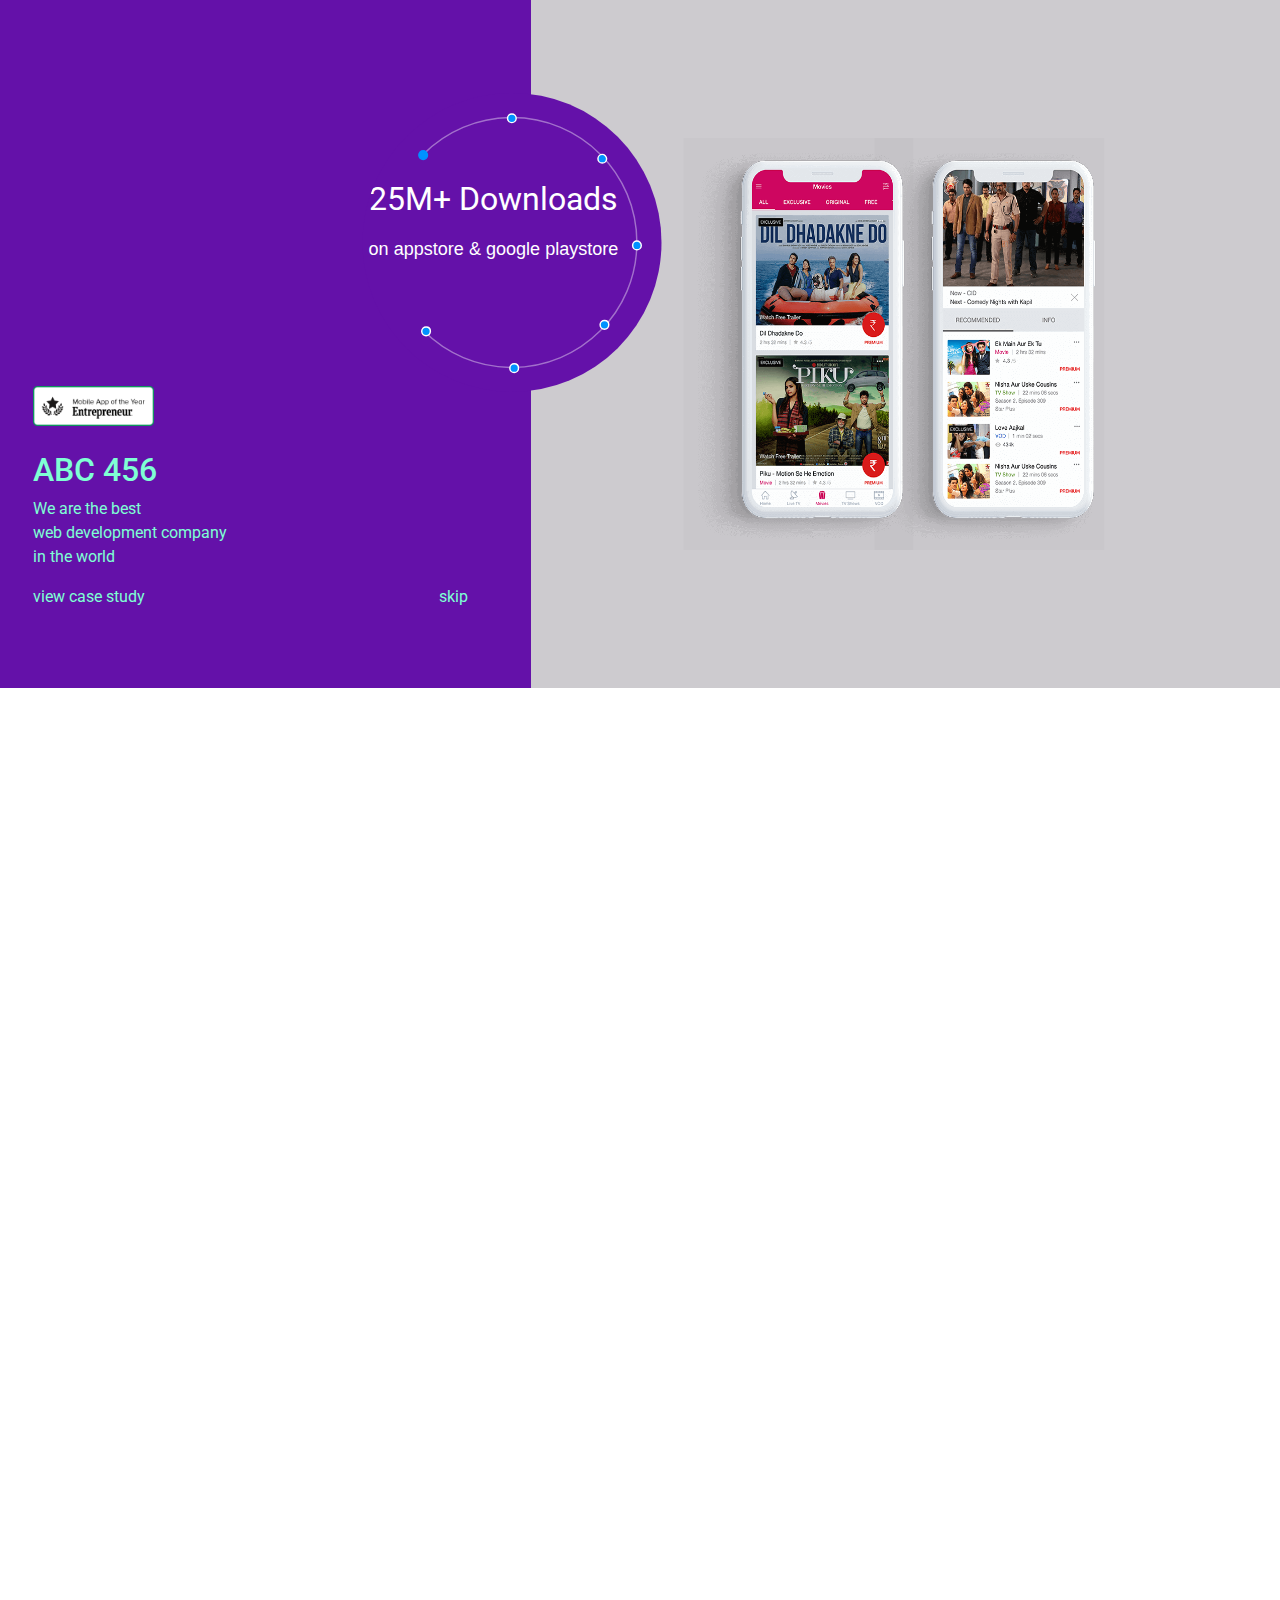
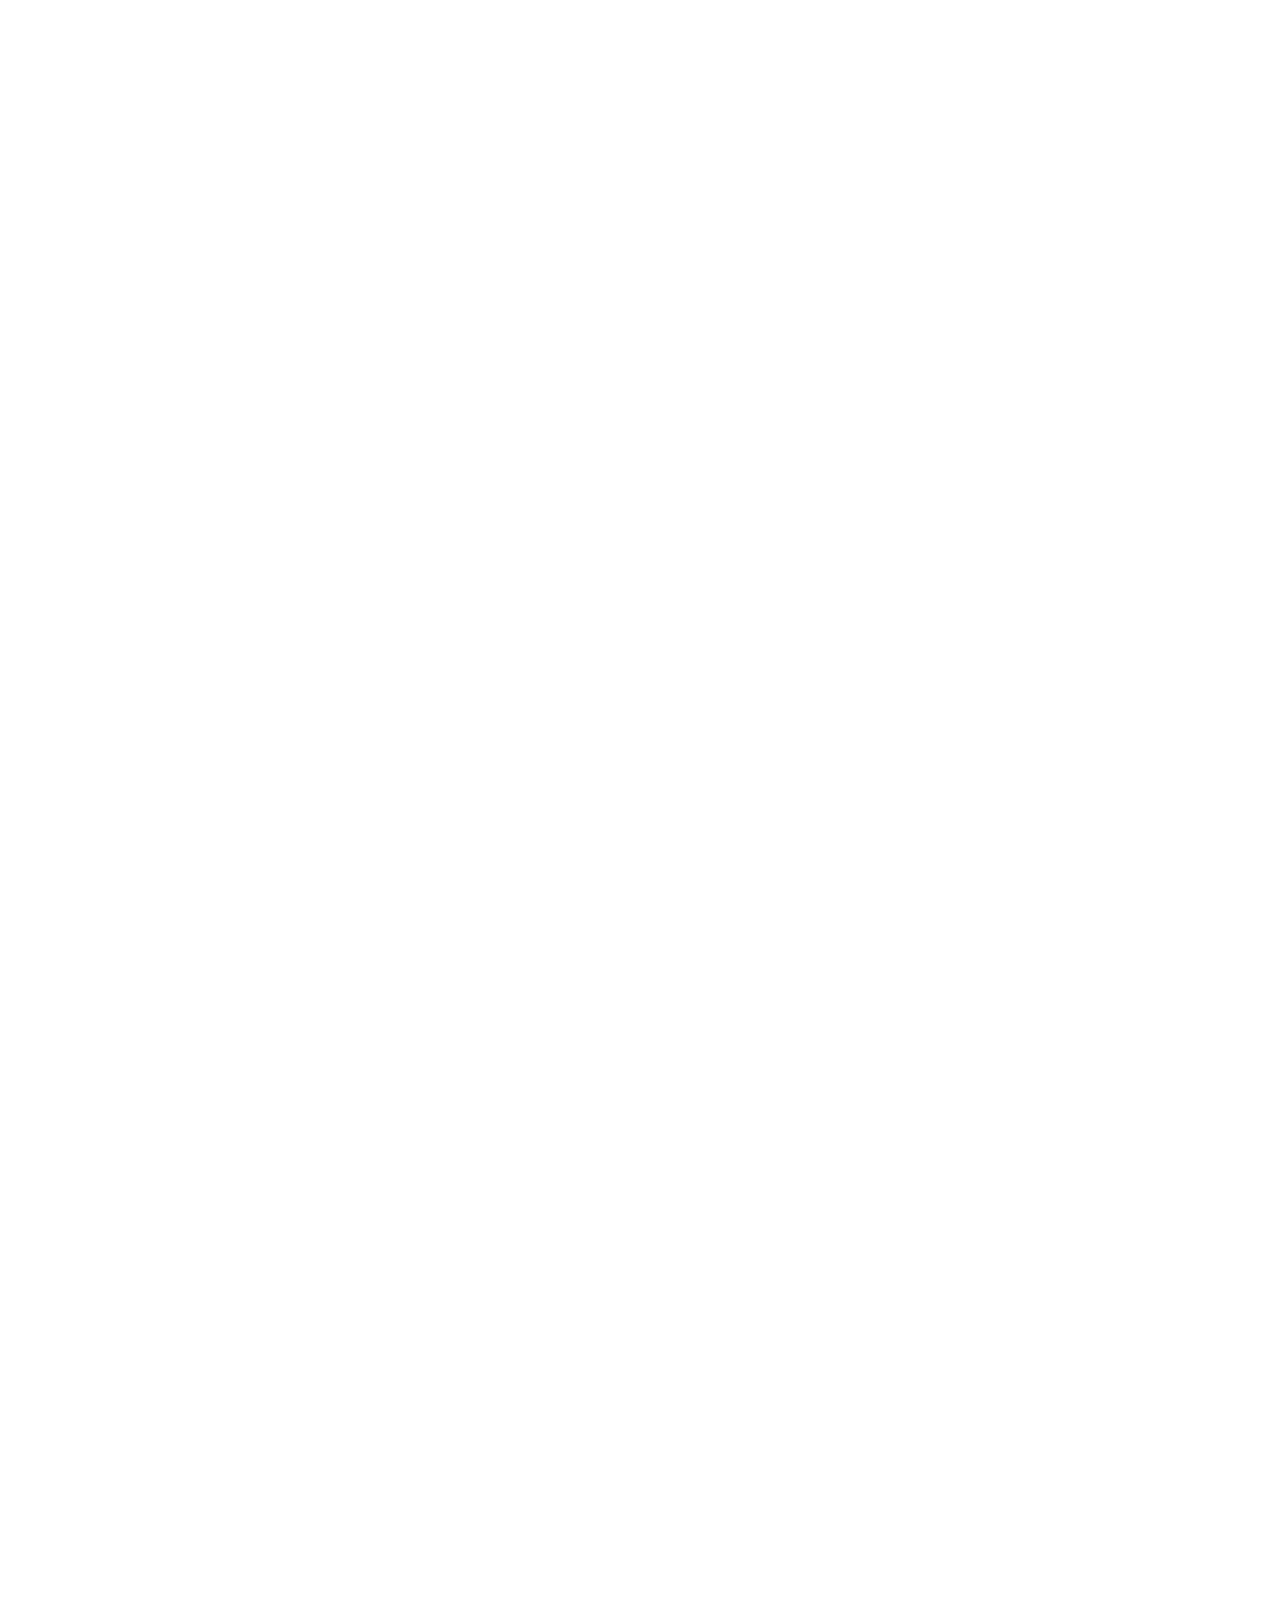
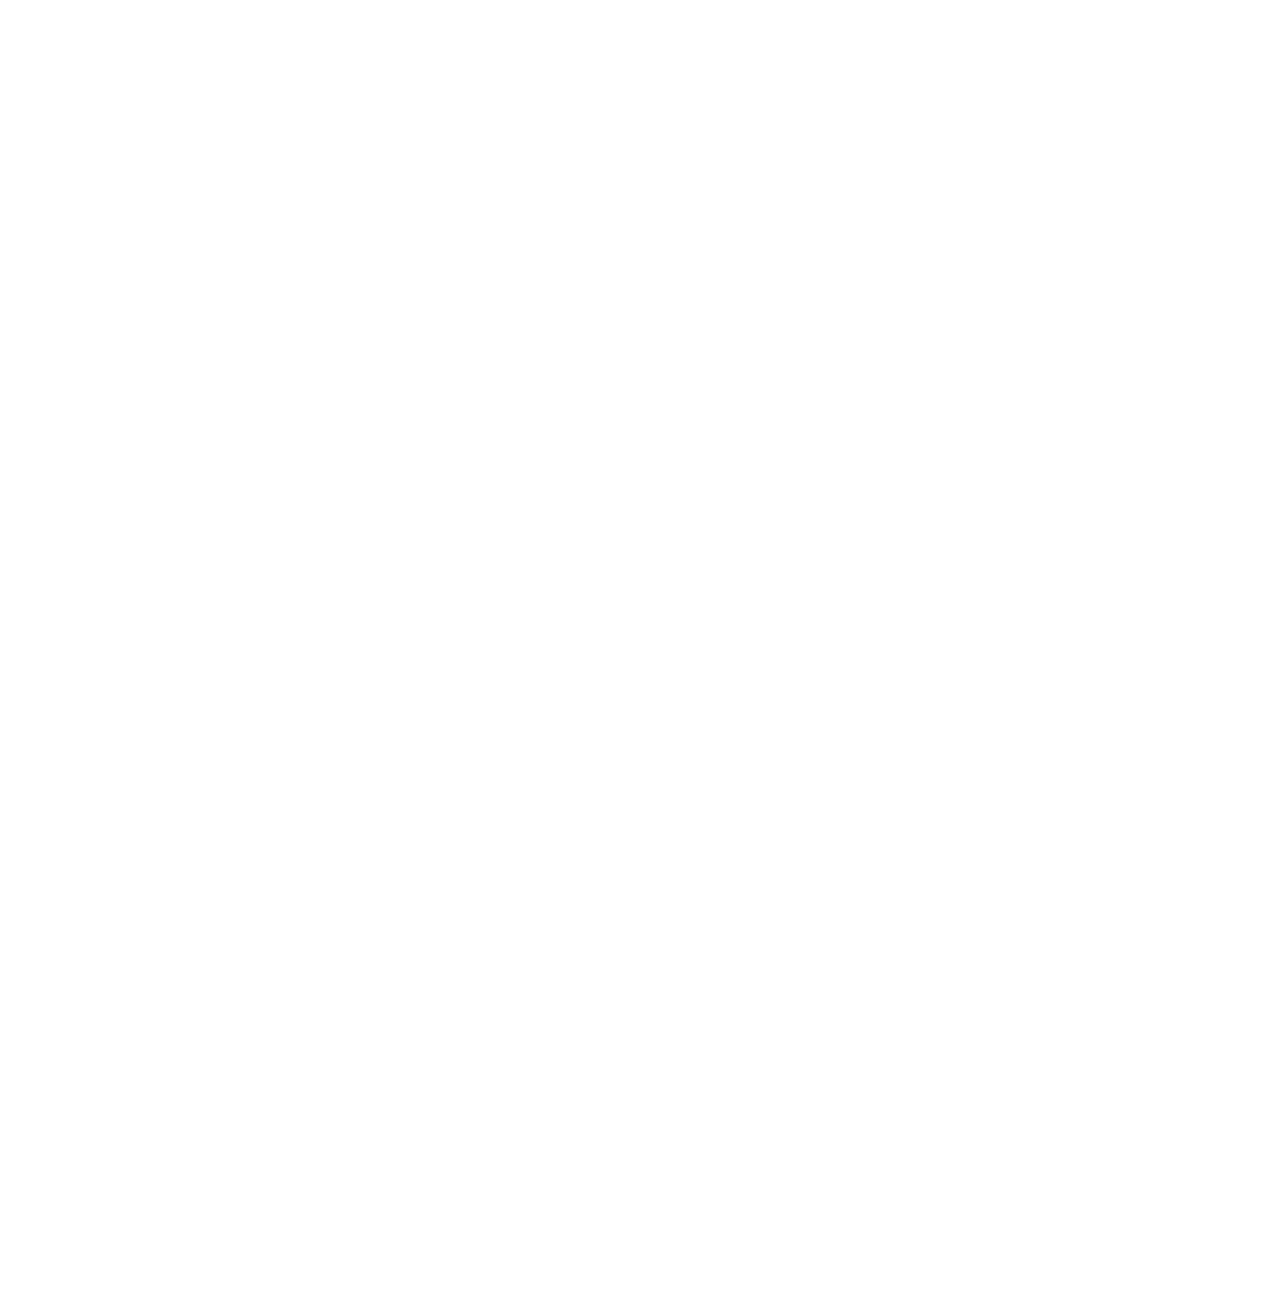
<file: index2.html>
<!DOCTYPE html>
<html lang="en">
  <head>
    <meta charset="UTF-8" />
    <meta name="viewport" content="width=device-width, initial-scale=1.0" />
    <title>Document</title>
    <link rel="stylesheet" href="style.css" />
    <link
      rel="stylesheet"
      href="https://cdn.jsdelivr.net/npm/bootstrap@4.0.0/dist/css/bootstrap.min.css"
      integrity="sha384-Gn5384xqQ1aoWXA+058RXPxPg6fy4IWvTNh0E263XmFcJlSAwiGgFAW/dAiS6JXm"
      crossorigin="anonymous"
    />
    <style>
      @import url("https://fonts.googleapis.com/css2?family=Public+Sans:ital,wght@0,700;&family=Quicksand:wght@400;700&family=Roboto&display=swap");

      body {
        min-height: 500vh;
        font-family: "Roboto", "Public Sans", sans-serif;
      }
      html {
        scroll-behavior: smooth;
      }
      .section {
        height: 100vh;
        overflow: hidden;
      }
      @keyframes moveUpDown {
        0% {
          transform: translate(-50%, -50%);
        }
        50% {
          transform: translate(-50%, -60%);
        }
        100% {
          transform: translate(-50%, -50%);
        }
      }
    </style>
  </head>
  <body>
    <div class="section d-none d-md-block">
      <div class="row">
        <div class="col-md-5 pl-md-5 bgcolors">
          <div class="text" style="color: aquamarine">
            <div style="padding-top: 80%">
              <img
                src="images/mobile.png"
                style="padding-bottom: 25px"
                class="award"
                alt=""
                width="25%"
              />

              <h2>ABC 456</h2>
              <p>
                We are the best <br />
                web development company <br />
                in the world
              </p>
            </div>
            <div class="d-flex justify-content-between">
              <p>view case study</p>
              <p class="pr-md-5">skip</p>
            </div>
          </div>
        </div>
        <div class="col-md-7 p-0">
          <div
            class="image1"
            style="
              position: relative;
              width: 100%;
              height: 0;
              padding-bottom: 90%;
              display: none;
              background-color: #cdcbcf;
            "
          >
            <img
              src="images/img1 (1).png"
              alt=""
              style="
                position: absolute;
                bottom: 20%;
                left: 60%;
                transform: translateX(-50%);
                width: 30%;
                height: 60%;
              "
            />
            <img
              src="images/img1 (2).png"
              alt=""
              style="
                position: absolute;
                bottom: 20%;
                left: 35%;
                transform: translateX(-50%);
                width: 30%;
                height: 60%;
              "
            />
          </div>

          <div
            style="
              position: relative;
              width: 100%;
              height: 0;
              padding-bottom: 90%;
              display: none;
              background-color: #1d0363;
            "
            class="image2"
          >
            <img
              src="images/img2 (1).png"
              alt=""
              style="
                position: absolute;
                bottom: 0;
                left: 40%;
                transform: translateX(-50%);
                width: 30%;
                height: 60%;
              "
            />
            <img
              src="images/img2 (2).png"
              alt=""
              style="
                position: absolute;
                top: 30%;
                right: 20%;
                transform: translate(50%, -50%);
                width: 30%;
                height: 60%;
              "
            />
          </div>

          <div
            class="image3"
            style="
              padding-bottom: 90%;
              background-color: #151649;
              display: none;
            "
          >
            <img
              src="images/img3 (1).png"
              alt=""
              style="
                position: absolute;
                top: 30%;
                left: 20%;
                width: 30%;
                height: 60%;
              "
            />
            <img
              src="images/img3 (2).png"
              alt=""
              style="
                position: absolute;
                top: 17%;
                right: 20%;
                transform: translate(50%, -50%);
                width: 25%;
                height: 55%;
              "
            />
          </div>
          <div
            class="image4"
            style="
              padding-bottom: 90%;
              background-color: #0e131c;
              display: none;
            "
          >
            <img
              src="images/img4 (1).png"
              alt=""
              style="position: absolute; top: -10%; left: 0"
            />
            <img
              src="images/img4 (2).png"
              alt=""
              style="position: absolute; bottom: -7%; right: 0"
            />
            <img
              src="images/img4 (3).png"
              alt=""
              style="position: absolute; top: -15%; right: 10%"
            />
            <img
              src="images/img4 (4).png"
              alt=""
              style="
                position: absolute;
                bottom: 0;
                left: 12%;
                width: 25%;
                height: 50%;
              "
            />
            <img
              src="images/img4 (5).png"
              alt=""
              style="
                position: absolute;
                top: 25%;
                left: 50%;
                width: 25%;
                height: 50%;
              "
            />
          </div>
          <div
            class="image5"
            style="
              padding-bottom: 90%;
              background-color: #23cfeb;
              display: none;
            "
          >
            <img
              src="images/img5 (1).png"
              alt=""
              style="
                position: absolute;
                top: -2%;
                left: 40%;
                width: 25%;
                height: 50%;
              "
            />
            <img
              src="images/img5 (2).png"
              alt=""
              style="
                position: absolute;
                top: 70%;
                left: 40%;
                width: 25%;
                height: 50%;
              "
            />
            <img
              src="images/img5 (3).png"
              alt=""
              style="
                position: absolute;
                top: -12%;
                left: 10%;
                width: 25%;
                height: 50%;
              "
            />
            <img
              src="images/img5 (4).png"
              alt=""
              style="
                position: absolute;
                top: 30%;
                left: 65%;
                width: 25%;
                height: 50%;
              "
            />
            <img
              src="images/img5 (5).png"
              alt=""
              style="
                position: absolute;
                top: 60%;
                left: 10%;
                width: 25%;
                height: 50%;
              "
            />
          </div>
          <div class="image6" style="padding-bottom: 90%; display: none">
            <img
              src="images/img6.jpg"
              alt=""
              style="
                position: absolute;
                top: 0;
                left: 0;
                width: 100%;
                height: 100%;
              "
            />
            <img
              src="images/erp-app-development-service.png"
              alt=""
              style="
                position: absolute;
                top: 0;
                left: 0;
                width: 100%;
                height: 100%;
              "
            />
          </div>
          <div
            class="image7"
            style="
              padding-bottom: 90%;
              background-color: #01b76a;
              display: none;
            "
          >
            <img
              src="images/img7 (1).png"
              alt=""
              style="
                position: absolute;
                top: 50%;
                left: 60%;
                width: 25%;
                height: 50%;
              "
            />
            <img
              src="images/img7 (2).png"
              alt=""
              style="
                position: absolute;
                top: 55%;
                left: 38%;
                width: 30%;
                height: 50%;
              "
            />
          </div>
        </div>
      </div>
      <div class="center-svg">
        <svg
          version="1.1"
          id="transring"
          xmlns="http://www.w3.org/2000/svg"
          width="299px"
          height="299px"
          xmlns:xlink="http://www.w3.org/1999/xlink"
          x="0px"
          y="0px"
          viewBox="0 0 414 414"
          style="
            enable-background: new 0 0 414 414;
            border-radius: 50%;
            background-color: #222;
          "
          xml:space="preserve"
        >
          <path
            id="Transparent_Ring"
            class="transrg"
            style="
              opacity: 0.4;
              fill: none;
              stroke: #ffffff;
              stroke-width: 2;
              stroke-miterlimit: 10;
              enable-background: new;
            "
            d="M84.2,85c31.3-31.5,74.7-51,122.7-51c95.5,0,173,77.5,173,173s-77.5,173-173,173
            c-47.8,0-91-19.4-122.3-50.7"
          ></path>

          <path
            id="Opaque_Ring"
            class="transrgwht"
            stroke-dasharray="0,1000"
            style="
              fill: none;
              stroke: white;
              stroke-width: 2;
              stroke-miterlimit: 50;
              stroke-dasharray: 0, 1000;
            "
            d="M84.2,85c31.3-31.5,74.7-51,122.7-51c95.5,0,173,77.5,173,173s-77.5,173-173,173
            c-47.8,0-91-19.4-122.3-50.7"
          ></path>

          <g id="Dots1" class="dots-nav">
            <g>
              <path
                class="dotsst dotsfill1"
                style="fill: rgb(0, 146, 255); opacity: 1"
                d="M84,80 c-3.3,0-6,2.7-6,6s2.7,6,6,6s6-2.7,6 -6 S 87, 80, 84,80 z"
              ></path>
            </g>
            <g>
              <path
                class="dotsstro1"
                style="
                  opacity: 1;
                  fill: none;
                  stroke: rgb(255, 255, 255);
                  stroke-width: 2;
                  stroke-miterlimit: 10;
                "
                d="M84,80c-3.3,0-6,2.7-6,6s2.7,6,6,6s6-2.7,6 -6 S 87, 80, 84,80 z"
              ></path>
            </g>
          </g>
          <g id="Dots2" class="dots-nav">
            <g>
              <path
                class="dotsst dotsfill2"
                style="fill: rgb(0, 146, 255); opacity: 1"
                d="M206.8,29c-3.3,0-6,2.7-6,6s2.7,6,6,6s6-2.7,6 -6S 210.1,29, 206.8,29 z M206.8"
              ></path>
            </g>
            <g>
              <path
                class="dotsstro2"
                style="
                  opacity: 1;
                  fill: none;
                  stroke: rgb(255, 255, 255);
                  stroke-width: 2;
                  stroke-miterlimit: 10;
                "
                d="M206.8,29c-3.3,0-6,2.7-6,6s2.7,6,6,6s6-2.7,6 -6S 210.1,29, 206.8,29 z M206.8"
              ></path>
            </g>
          </g>
          <g id="Dots3" class="dots-nav">
            <g>
              <path
                class="dotsst dotsfill3"
                style="fill: rgb(0, 146, 255); opacity: 1"
                d="M332,85 c-3.3,0-6,2.7-6,6s2.7,6,6,6s6-2.7,6 -6 S 335,85, 332,85 z M332"
              ></path>
            </g>
            <g>
              <path
                class="dotsstro3"
                style="
                  opacity: 1;
                  fill: none;
                  stroke: rgb(255, 255, 255);
                  stroke-width: 2;
                  stroke-miterlimit: 10;
                "
                d="M332,85 c-3.3,0-6,2.7-6,6s2.7,6,6,6s6-2.7,6 -6 S 335,85, 332,85 z M332"
              ></path>
            </g>
          </g>
          <g id="Dots4" class="dots-nav">
            <g>
              <path
                class="dotsst dotsfill4"
                style="fill: rgb(0, 146, 255); opacity: 1"
                d="M380,205 c-3.3,0-6,2.7-6,6s2.7,6,6,6s6-2.7,6 -6 S 383,205, 380,205 z M380"
              ></path>
            </g>
            <g>
              <path
                class="dotsstro4"
                style="
                  opacity: 1;
                  fill: none;
                  stroke: rgb(255, 255, 255);
                  stroke-width: 2;
                  stroke-miterlimit: 10;
                "
                d="M380,205 c-3.3,0-6,2.7-6,6s2.7,6,6,6s6-2.7,6 -6 S 383,205, 380,205 z M380"
              ></path>
            </g>
          </g>
          <g id="Dots5" class="dots-nav">
            <g>
              <path
                class="dotsst dotsfill5"
                style="fill: rgb(0, 146, 255); opacity: 1"
                d="M335,315 c-3.3,0-6,2.7-6,6s2.7,6,6,6s6-2.7,6 -6 S 340,315, 335,315 z M335"
              ></path>
            </g>
            <g>
              <path
                class="dotsstro5"
                style="
                  opacity: 1;
                  fill: none;
                  stroke: rgb(255, 255, 255);
                  stroke-width: 2;
                  stroke-miterlimit: 10;
                "
                d="M335,315 c-3.3,0-6,2.7-6,6s2.7,6,6,6s6-2.7,6 -6 S 340,315, 335,315 z M335"
              ></path>
            </g>
          </g>
          <g id="Dots6" class="dots-nav">
            <g>
              <path
                class="dotsst dotsfill6"
                style="fill: rgb(0, 146, 255); opacity: 1"
                d="M210,375 c-3.3,0-6,2.7-6,6s2.7,6,6,6s6-2.7,6 -6 S 215,375, 210,375 z M210"
              ></path>
            </g>
            <g>
              <path
                class="dotsstro6"
                style="
                  opacity: 1;
                  fill: none;
                  stroke: rgb(255, 255, 255);
                  stroke-width: 2;
                  stroke-miterlimit: 10;
                "
                d="M210,375 c-3.3,0-6,2.7-6,6s2.7,6,6,6s6-2.7,6 -6 S 215,375, 210,375 z M210"
              ></path>
            </g>
          </g>
          <g id="Dots7" class="dots-nav">
            <g>
              <path
                class="dotsst dotsfill7"
                style="fill: rgb(0, 146, 255); opacity: 1"
                d="M88,324 c-3.3,0-6,2.7-6,6s2.7,6,6,6s6-2.7,6 -6 S 92,324, 88,324 z M88"
              ></path>
            </g>
            <g>
              <path
                class="dotsstro7"
                style="
                  opacity: 1;
                  fill: none;
                  stroke: rgb(255, 255, 255);
                  stroke-width: 2;
                  stroke-miterlimit: 10;
                "
                d="M88,324 c-3.3,0-6,2.7-6,6s2.7,6,6,6s6-2.7,6 -6 S 92,324, 88,324 z M88"
              ></path>
            </g>
          </g>
          <!-- add text  -->

          <g id="Text1" class="text-nav" style="display: block">
            <g>
              <text
                class="text01"
                id="text01"
                x="-15%"
                y="15%"
                text-anchor="right"
                transform="matrix(1 0 0 1 70.5 100)"
                style="
                  font-family: 'Roboto', 'Segoe UI', Tahoma, Geneva, Verdana,
                    sans-serif;
                  font-size: 44px;
                  fill: rgb(255, 255, 255);
                  padding-bottom: 10px;
                "
              >
                25M+ Downloads
              </text>
              <text
                class="text02"
                id="text02"
                x="-15%"
                y="30%"
                text-anchor="right"
                transform="matrix(1 0 0 1 70.5 100)"
                style="
                  font-family: 'Segoe UI', Tahoma, Geneva, Verdana, sans-serif;
                  font-size: 25px;
                  fill: rgb(255, 255, 255);
                "
              >
                on appstore & google playstore
              </text>
            </g>
          </g>

          <!-- Text 1  -->
          <g id="Text2" class="text-nav" style="display: none">
            <g>
              <text
                class="text1"
                id="text1"
                x="-10%"
                y="15%"
                text-anchor="right"
                transform="matrix(1 0 0 1 70.5 100)"
                style="
                  font-family: 'Segoe UI', Tahoma, Geneva, Verdana, sans-serif;
                  font-size: 25px;
                  fill: rgb(255, 255, 255);
                  padding-bottom: 10px;
                "
              >
                25M+ Downloads
              </text>
              <text
                class="text2"
                id="text2"
                x="-10%"
                y="30%"
                text-anchor="right"
                transform="matrix(1 0 0 1 70.5 100)"
                style="
                  font-family: 'Segoe UI', Tahoma, Geneva, Verdana, sans-serif;
                  font-size: 50px;
                  fill: rgb(255, 255, 255);
                "
              >
                on appstore & google playstore
              </text>
              <text
                class="text3"
                id="text3"
                x="0%"
                y="45%"
                text-anchor="right"
                transform="matrix(1 0 0 1 70.5 100)"
                style="
                  font-family: 'Segoe UI', Tahoma, Geneva, Verdana, sans-serif;
                  font-size: 30px;
                  fill: rgb(255, 255, 255);
                "
              >
                Countries
              </text>
            </g>
          </g>
        </svg>
      </div>
    </div>


   
    

    <script
      src="https://code.jquery.com/jquery-3.2.1.slim.min.js"
      integrity="sha384-KJ3o2DKtIkvYIK3UENzmM7KCkRr/rE9/Qpg6aAZGJwFDMVNA/GpGFF93hXpG5KkN"
      crossorigin="anonymous"
    ></script>
    <script
      src="https://cdn.jsdelivr.net/npm/popper.js@1.12.9/dist/umd/popper.min.js"
      integrity="sha384-ApNbgh9B+Y1QKtv3Rn7W3mgPxhU9K/ScQsAP7hUibX39j7fakFPskvXusvfa0b4Q"
      crossorigin="anonymous"
    ></script>
    <script
      src="https://cdn.jsdelivr.net/npm/bootstrap@4.0.0/dist/js/bootstrap.min.js"
      integrity="sha384-JZR6Spejh4U02d8jOt6vLEHfe/JQGiRRSQQxSfFWpi1MquVdAyjUar5+76PVCmYl"
      crossorigin="anonymous"
    ></script>
    <script src="https://ajax.googleapis.com/ajax/libs/jquery/3.5.1/jquery.min.js"></script>
    <script>
      var scrollCount = 0; // Number of simulated scrolls
      var maxScrolls = 7; // Set the number of simulated scrolls

      // Change the backgound color of the svg on scroll for 7 different scrolls
      var color = [
        "#6411A9",
        "#4B26CD",
        "#2B2575",
        "#15243B",
        "#134CA2",
        "#022B92",
        "#01824D",
      ];

      var details = {
        0: {
          text1: "25M+ Downloads",
          text2: "on appstore & google playstore",
          focus: "text1",
        },
        1: {
          text1: "The Next Big",
          text2: "Blockchain",
          text3: "Revolution",
          focus: "text2",
          image: true,
        },
        2: {
          text1: "Powered by advance",
          text2: "NASA",
          text3: "algorithm",
          focus: "text2",
        },
        3: {
          text1: "Redefining",
          text2: "UX Strategy",
          text3: "and UI design",
          focus: "text2",
        },
        4: {
          text1: "Text Headline",
          text2: "Text Headline",
          text3: "Footer Headline",
          focus: "text2",
          image: true,
        },
        5: {
          text: "Developing ERP Solution for",
          text2: "Text Headline",
          text3: "in furniture industry",
          focus: "text2",
        },
        6: {
          text1: "Biggest Classified",
          text2: "East Asian",
          text3: "Countries",
          focus: "text2",
        },
      };

      // Initialize the selected color
      var selectedColor = color[0];

      // Update the color of the first dot to blue
      $(".dotsstro1").css("stroke", "rgb(0, 146, 255)");

      //make image1 to block
      $(".image1").css("display", "block");
      $(".bgcolors").css("background-color", color[0]);
      $("#transring").css("background-color", color[0]);

      var scrollHandled = false;
      var scrollThreshold = 30; // Adjust this threshold as needed
      const path = document.querySelector("#Opaque_Ring"); //path of the white line
      const pathLength = path.getTotalLength(); //length of the path
      const oneUnit = pathLength / 7; //one unit of the path

      // Listen for mousewheel or touch events
      window.addEventListener("wheel", handleScroll);
      window.addEventListener("touchmove", handleScroll);

      function handleScroll(event) {
        var deltaY = event.deltaY || event.touches[0].clientY;

        //check if scrollCount is 0 then Text1 else Text2
        if (scrollCount == 0) {
          $("#Text1").css("display", "block");
          $("#Text2").css("display", "none");
          $("#text01").css("display", "block");
          $("#text02").css("display", "block");
          $("#text1").css("display", "none");
          $("#text2").css("display", "none");
          $("#text3").css("display", "none");
        } else {
          $("#Text2").css("display", "block");
          $("#Text1").css("display", "none");
          $("#text01").css("display", "none");
          $("#text02").css("display", "none");
          $("#text1").css("display", "block");
          $("#text2").css("display", "block");
          $("#text3").css("display", "block");
        }

        // Check if the absolute scroll distance is greater than the threshold
        if (Math.abs(deltaY) >= scrollThreshold) {
          // Increment or decrement the scroll count based on scroll direction
          if (deltaY < 0 && scrollCount > 0) {
            // Scrolling up, decrement scrollCount
            $(".dotsstro" + (scrollCount + 1)).css(
              "stroke",
              "rgb(255, 255, 255)"
            );
            scrollCount--;
          } else if (deltaY > 0 && scrollCount < maxScrolls - 1) {
            // Scrolling down, increment scrollCount
            $(".dotsstro" + (scrollCount + 2)).css(
              "stroke",
              "rgb(0, 146, 255)"
            );
            scrollCount++;
          }
          // Set the scrollHandled flag to true
          scrollHandled = true;

          // Reset the scrollHandled flag after a short delay
          setTimeout(function () {
            scrollHandled = false;
          }, 300);

          //update the path length
          path.style.strokeDasharray =
            130 * scrollCount + (scrollCount == 1 ? 0 : 20) + " " + 1000;
          if (scrollCount == 0) {
            path.style.strokeDasharray = 0 + " " + 1000;
          }
          // Change the background color based on the scroll count
          $("#transring").css("background-color", color[scrollCount]);
          $(".bgcolors").css("background-color", color[scrollCount]);
          $("#text1").text(details[scrollCount].text1);
          $("#text2").text(details[scrollCount].text2);
          $("#text3").text(details[scrollCount].text3);
          //set image i to block  and all other to none

          $(".image" + (scrollCount + 1)).css("display", "block");
          for (var i = 1; i <= 7; i++) {
            if (i != scrollCount + 1) {
              $(".image" + i).css("display", "none");
            }
          }

          if (details[scrollCount].image) {
            $(".award").css("display", "block");
          } else {
            $(".award").css("display", "none");
          }
        }

        // Prevent the default scroll behavior to avoid page scrolling
        event.preventDefault();
      }
    </script>
  </body>
</html>
</file>
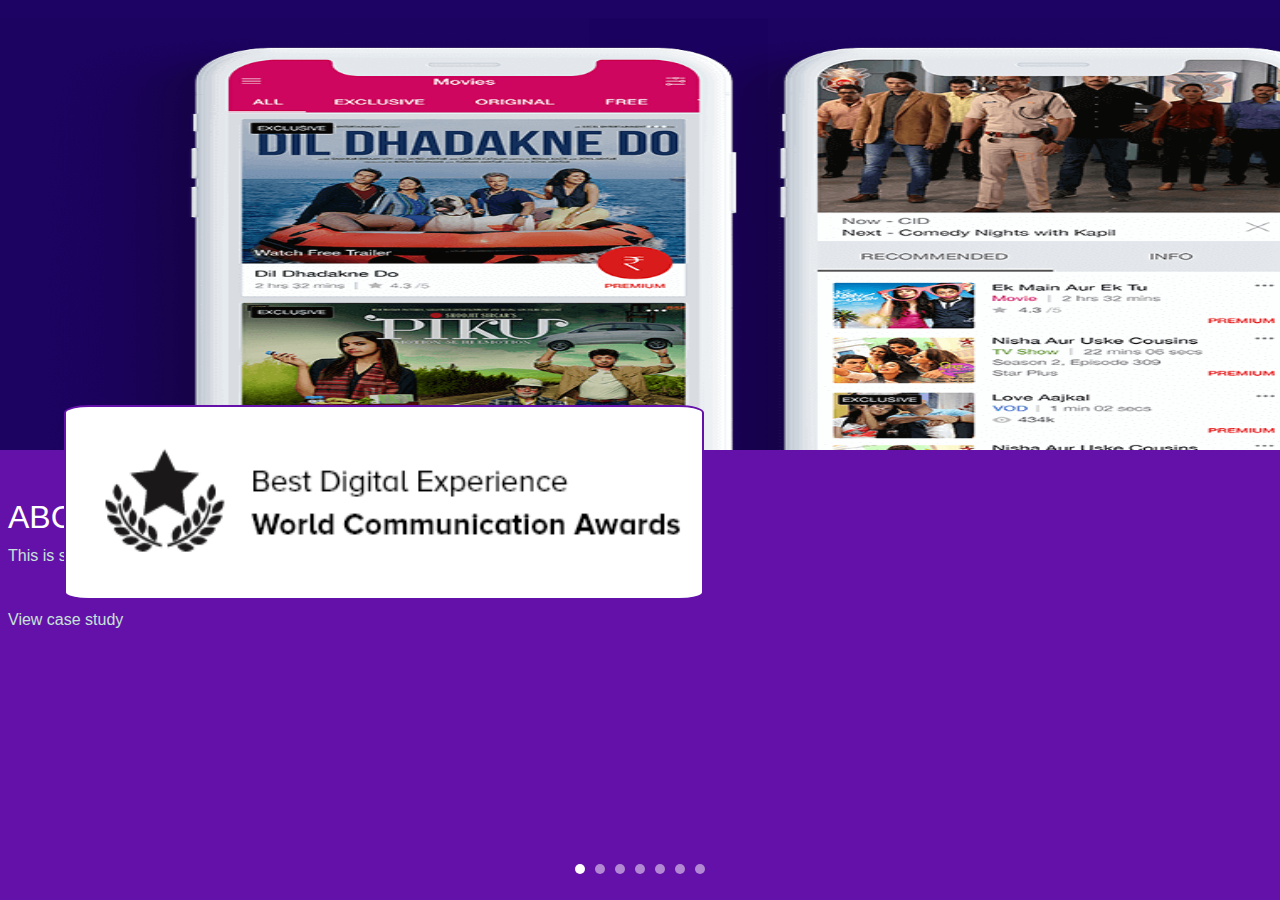
<file: mobile1.html>
<!DOCTYPE html>
<html lang="en">
  <head>
    <meta charset="UTF-8" />
    <meta name="viewport" content="width=device-width, initial-scale=1.0" />
    <link
      rel="stylesheet"
      href="https://cdn.jsdelivr.net/npm/bootstrap@4.0.0/dist/css/bootstrap.min.css"
      integrity="sha384-Gn5384xqQ1aoWXA+058RXPxPg6fy4IWvTNh0E263XmFcJlSAwiGgFAW/dAiS6JXm"
      crossorigin="anonymous"
    />
    <title>Document</title>

    <style>
      body {
        overflow: hidden;
      }
      .slider-carousel {
        width: 100%;
        height: 100vh;
        /* overflow: hidden; */
      }

      .carousel-control-prev,
      .carousel-control-next {
        opacity: 1;
        visibility: visible;
      }

      .carousel-indicators {
        display: flex;
        justify-content: center;
      }

      .carousel-indicators li {
        border-radius: 50%;
        width: 6px;
        height: 6px;
        margin-top: 30px;
        margin-bottom: 28px;
      }

      .carousel-caption {
        position: absolute;
        right: 0;
        left: 0;
        bottom: 20px;
        z-index: 10;
        padding-top: 20px;
        padding-bottom: 20px;
        color: #fff;
        text-align: center;
        background-color: rgba(
          0,
          0,
          0,
          0.5
        ); /* Optional: Add a semi-transparent background */
      }

      .carousel-indicators li {
        width: 10px;
        height: 10px;
        margin: 0 5px;
        border-radius: 50%;
        background-color: rgba(255, 255, 255, 0.5);
      }

      .carousel-indicators .active {
        background-color: white;
      }
      p {
        color: #c7e3d9;
      }
      .carousel-item {
        overflow: hidden;
      }
    </style>
  </head>

  <body>
    <section class="slider-carousel">
      <div
        id="carouselExampleIndicators"
        class="carousel slide"
        data-ride="carousel"
      >
        <ol class="carousel-indicators">
          <li
            data-target="#carouselExampleIndicators"
            data-slide-to="0"
            class="active"
          ></li>
          <li data-target="#carouselExampleIndicators" data-slide-to="1"></li>
          <li data-target="#carouselExampleIndicators" data-slide-to="2"></li>
          <li data-target="#carouselExampleIndicators" data-slide-to="3"></li>
          <li data-target="#carouselExampleIndicators" data-slide-to="4"></li>
          <li data-target="#carouselExampleIndicators" data-slide-to="5"></li>
          <li data-target="#carouselExampleIndicators" data-slide-to="6"></li>
        </ol>
        <div class="carousel-inner" style="color: black">
          <!-- Item 1 -->
          <div class="carousel-item active">
            <div
              class="image"
              style="
                height: 100vh;
                position: relative;
                background-color: #1d0363;
              "
            >
              <img
                src="images/img1 (1).png"
                alt="..."
                width="60%"
                height="60%"
                style="position: absolute; top: 2%; right: -6%"
              />
              <img
                src="images/img1 (2).png"
                alt="..."
                width="60%"
                height="60%"
                style="position: absolute; top: 2%; right: 40%"
              />
              <div
                class="carousel-caption py-5 text-left pl-2"
                style="
                  position: absolute;
                  bottom: 0;
                  background-color: #6411a9;
                  width: 100%;
                  height: 50%;
                "
              >
                <img
                  src="images/mobile1.png"
                  alt=""
                  width="50%"
                  style="
                    position: absolute;
                    top: -10%;
                    left: 5%;
                    border: 2px solid #6411a9;
                    border-radius: 4%;
                    background-color: #fff;
                  "
                />
                <h2>ABC 123</h2>
                <p>This is sample text for ABC 1</p>
                <p class="pb-5 pt-4">View case study</p>
              </div>
            </div>
          </div>
          <!-- Item 2 -->
          <div class="carousel-item">
            <div
              class="image"
              style="
                height: 100vh;
                position: relative;
                background-color: #1d0363;
              "
            >
              <img
                src="images/img2 (2).png"
                alt="..."
                width="40%"
                height="40%"
                style="
                  position: absolute;
                  top: -4%;
                  right: 0%;
                  transition: opacity 0.5s ease;
                "
              />

              <img
                src="images/img2 (1).png"
                alt="..."
                width="50%"
                height="40%"
                style="position: absolute; top: 10%; right: 49%"
              />
              <div
                class="carousel-caption py-5 text-left pl-2"
                style="
                  position: absolute;
                  bottom: 0;
                  background-color: #6411a9;
                  width: 100%;
                  height: 50%;
                "
              >
                <h2>ABC 123</h2>
                <p>This is sample text for ABC 1</p>
                <p class="pb-5 pt-4">View case study</p>
              </div>
            </div>
          </div>
          <!-- Item 3 -->

          <div class="carousel-item">
            <div
              class="image"
              style="
                height: 100vh;
                position: relative;
                background-color: #1d0363;
              "
            >
              <img
                src="images/img3 (2).png"
                alt="..."
                width="40%"
                height="45%"
                style="position: absolute; top: -13%; right: 0%"
              />

              <img
                src="images/img3 (1).png"
                alt="..."
                width="60%"
                height="60%"
                style="position: absolute; top: 10%; right: 40%"
              />
              <div
                class="carousel-caption py-5 text-left pl-2"
                style="
                  position: absolute;
                  bottom: 0;
                  background-color: #151649;
                  width: 100%;
                  height: 50%;
                "
              >
                <h2>ABC 123</h2>
                <p>This is sample text for ABC 1</p>
                <p class="pb-5 pt-4">View case study</p>
              </div>
            </div>
          </div>
          <!-- Item 4  -->
          <div
            class="carousel-item"
            style="height: 100vh; position: relative; background-color: #0e131c"
          >
            <img
              src="images/img4 (2).png"
              alt="..."
              width="10%"
              height="10%"
              style="position: absolute; bottom: 50%; right: -5%"
            />

            <img
              src="images/img4 (1).png"
              alt="..."
              width="60%"
              height="20%"
              style="position: absolute; top: -7%; left: 0%"
            />

            <img
              src="images/img4 (3).png"
              alt="..."
              width="10%"
              height="10%"
              style="position: absolute; top: -8%; right: 0%"
            />

            <img
              src="images/img4 (4).png"
              alt="..."
              width="40%"
              height="40%"
              style="position: absolute; top: 22%; left: 10%"
            />

            <img
              src="images/img4 (5).png"
              alt="..."
              width="40%"
              height="40%"
              style="position: absolute; top: -3%; left: 50%"
            />
            <img
              src="images/img4 (6).png"
              alt="..."
              width="40%"
              height="20%"
              style="position: absolute; top: 40%; left: 50%"
            />

            <div
              class="carousel-caption py-5 text-left pl-2"
              style="
                position: absolute;
                bottom: 0;
                background-color: #15243b;
                width: 100%;
                height: 50%;
              "
            >
              <h2>ABC 123</h2>
              <p>This is sample text for ABC 1</p>
              <p class="pb-5 pt-4">View case study</p>
            </div>
          </div>
          <!-- Item 5 -->
          <div
            class="carousel-item"
            style="height: 100vh; position: relative; background-color: #23cfeb"
          >
            <img
              src="images/img5 (3).png"
              alt="..."
              width="40%"
              height="40%"
              style="position: absolute; top: -15%; left: 1%"
            />
            <img
              src="images/img5 (5).png"
              alt="..."
              width="40%"
              height="40%"
              style="position: absolute; top: 25%; left: 1%"
            />
            <img
              src="images/img5 (1).png"
              alt="..."
              width="40%"
              height="40%"
              style="position: absolute; top: -1%; left: 40%"
            />
            <img
              src="images/img5 (2).png"
              alt="..."
              width="40%"
              height="40%"
              style="position: absolute; top: 40%; left: 40%"
            />

            <img
              src="images/img5 (4).png"
              alt="..."
              width="40%"
              height="40%"
              style="position: absolute; top: 15%; right: -17%"
            />

            <div
              class="carousel-caption py-5 text-left pl-2"
              style="
                position: absolute;
                bottom: 0;
                background-color: #134ca2;
                width: 100%;
                height: 50%;
              "
            >
              <h2>ABC 123</h2>
              <p>This is sample text for ABC 1</p>
              <p class="pb-5 pt-4">View case study</p>
            </div>
          </div>

          <!--Item 6   -->
          <div
            class="carousel-item"
            style="height: 100vh; position: relative; background-color: #0e131c"
          >
            <img
              src="images/img6.jpg"
              alt="..."
              width="100%"
              height="50%"
              style="position: absolute"
            />
            <img
              src="images/erp-app-development-service.png"
              alt="..."
              width="100%"
              height="50%"
              style="position: absolute"
            />

            <div
              class="carousel-caption py-5 text-left pl-2"
              style="
                position: absolute;
                bottom: 0;
                background-color: #022b92;
                width: 100%;
                height: 50%;
              "
            >
              <h2>ABC 123</h2>
              <p>This is sample text for ABC 1</p>
              <p class="pb-5 pt-4">View case study</p>
            </div>
          </div>
          <!-- Item 7 -->
          <div
            class="carousel-item"
            style="height: 100vh; position: relative; background-color: #01b76a"
          >
            <img
              src="images/img7 (1).png"
              alt="..."
              width="50%"
              height="50%"
              style="position: absolute; top: 15%; left: 50%"
            />

            <img
              src="images/img7 (2).png"
              alt="..."
              width="70%"
              height="70%"
              style="position: absolute; top: 7%; left: 0%"
            />

            <div
              class="carousel-caption py-5 text-left pl-2"
              style="
                position: absolute;
                bottom: 0;
                background-color: #01824d;
                width: 100%;
                height: 50%;
              "
            >
              <img
                src="images/mobile.png"
                alt=""
                width="50%"
                style="position: absolute; top: -10%; left: 5%"
              />
              <h2>ABC 123</h2>
              <p>This is sample text for ABC 1</p>
              <p class="pb-5 pt-4">View case study</p>
            </div>
          </div>
        </div>

        <!-- End of coursell item  -->
        <a
          class="carousel-control-prev"
          href="#carouselExampleIndicators"
          role="button"
          data-slide="prev"
        >
          <span
            class="carousel-control-prev-icon"
            style="display: none"
            aria-hidden="true"
          ></span>
          <span class="sr-only">Previous</span>
        </a>
        <a
          class="carousel-control-next"
          href="#carouselExampleIndicators"
          role="button"
          data-slide="next"
        >
          <span
            class="carousel-control-next-icon"
            aria-hidden="true"
            style="display: none"
          ></span>
          <span class="sr-only">Next</span>
        </a>
      </div>
    </section>

    <script
      src="https://code.jquery.com/jquery-3.2.1.slim.min.js"
      integrity="sha384-KJ3o2DKtIkvYIK3UENzmM7KCkRr/rE9/Qpg6aAZGJwFDMVNA/GpGFF93hXpG5KkN"
      crossorigin="anonymous"
    ></script>
    <script
      src="https://cdn.jsdelivr.net/npm/popper.js@1.12.9/dist/umd/popper.min.js"
      integrity="sha384-ApNbgh9B+Y1QKtv3Rn7W3mgPxhU9K/ScQsAP7hUibX39j7fakFPskvXusvfa0b4Q"
      crossorigin="anonymous"
    ></script>
    <script
      src="https://cdn.jsdelivr.net/npm/bootstrap@4.0.0/dist/js/bootstrap.min.js"
      integrity="sha384-JZR6Spejh4U02d8jOt6vLEHfe/JQGiRRSQQxSfFWpi1MquVdAyjUar5+76PVCmYl"
      crossorigin="anonymous"
    ></script>
    <script>
      $(document).ready(function () {
        var touchStartX = 0;
        var touchEndX = 0;
        $("#carouselExampleIndicators").on("touchstart", function (e) {
          touchStartX = e.originalEvent.touches[0].clientX;
        });
        $("#carouselExampleIndicators").on("touchmove", function (e) {
          touchEndX = e.originalEvent.touches[0].clientX;
        });
        $("#carouselExampleIndicators").on("touchend", function (e) {
          var touchDistance = touchEndX - touchStartX;
          if (touchDistance > 0) {
            $(this).carousel("prev");
          } else if (touchDistance < 0) {
            $(this).carousel("next");
          }
        });
      });
    </script>
  </body>
</html>
</file>
<file: style.css>
body{
    overflow-y: hidden;
    overflow-x: hidden;
}

.col-md-5{
    background-color: #222;
}

/* Common styles for all screen sizes */
.center-svg {
    position: relative;
    z-index: 1;
    text-align: center;
}

.center-svg svg {
    position: absolute;
    top: 50%;
    left: 40%;
    transform: translate(-50%, -199%);
}

/* Responsive styles for smaller screens (adjust the breakpoint as needed) */
@media (max-width: 768px) {
    .center-svg svg {
        left: 50%; /* Center horizontally for smaller screens */
        transform: translate(-50%, -199%);
    }
}

/* Additional responsive styles for even smaller screens (adjust as needed) */
@media (max-width: 576px) {
    .center-svg svg {
        left: 50%; /* Center horizontally for even smaller screens */
        transform: translate(-50%, -250%); /* Adjust the vertical position */
    }
}
</file>
